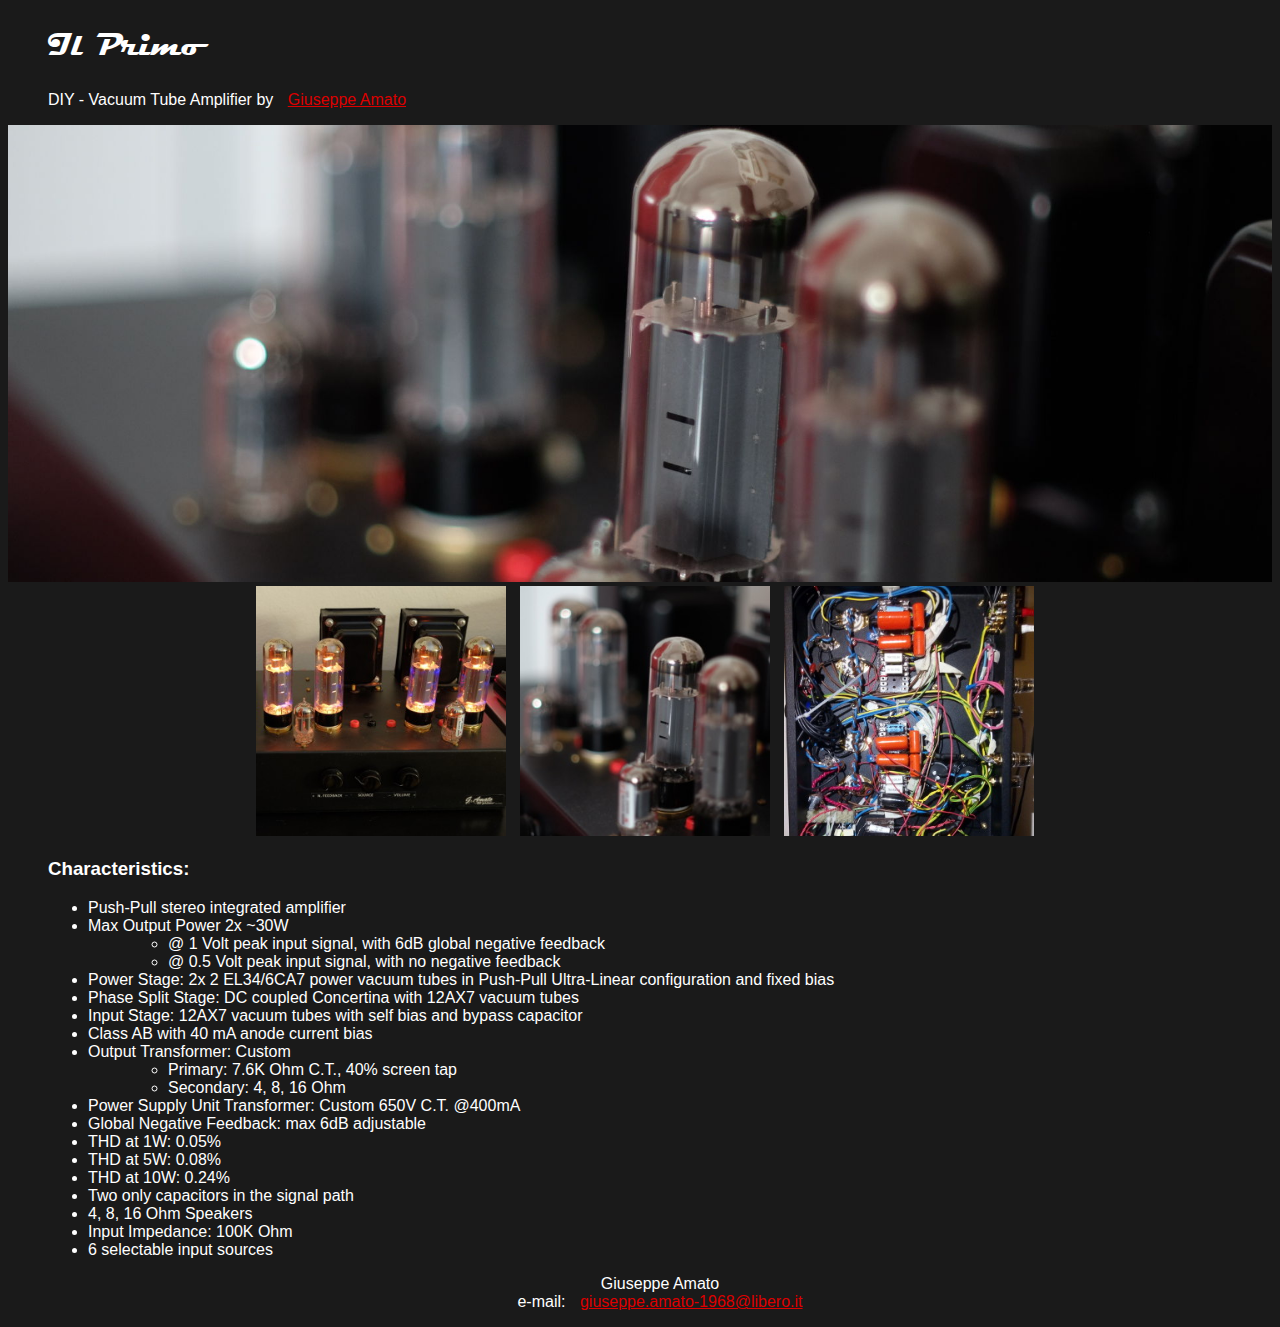
<file: tubes/index.html>
<!DOCTYPE html>
<html>
<head>
  <meta name="generator" content=
  "HTML Tidy for HTML5 for Linux/x86 version 5.2.0">
  <title>"Il Primo" DIY - Vacuum Tube Amplifier by Giuseppe
  Amato</title>
  <link rel="stylesheet" href="css/font.css">
  <style>
  body {
    background-color: rgb(26, 26, 26);
  }

  h1 {
    color: white;
    margin-left: 40px;
    font-family: "MAGNETOB";
  } 
  h2,h3,h4,p,li,u {
    color: white;
    margin-left: 40px;
    font-family: "Arial";
  } 
  a {
    color: rgb(220, 0, 0);
    margin-left: 10px;
  } 
  </style><!-- Global site tag (gtag.js) - Google Analytics -->

  <script async src=
  "https://www.googletagmanager.com/gtag/js?id=UA-8243295-6">
  </script>
  <script>
  window.dataLayer = window.dataLayer || [];
  function gtag(){dataLayer.push(arguments);}
  gtag('js', new Date());

  gtag('config', 'UA-8243295-6');
  </script>
</head>
<body>
  <h1>Il Primo</h1>
  <p>DIY - Vacuum Tube Amplifier by <a href=
  "mailto:giuseppe.amato-1968@libero.it">Giuseppe Amato</a></p>
  <center>
    <img width="100%" src="images/ampli/banner.jpg"><br>
    <a href="images/ampli/ampli-001.jpg"><img width="250" src=
    "images/ampli/ampli-001-T.jpg"></a> <a href=
    "images/ampli/ampli-002.jpg"><img width="250" src=
    "images/ampli/ampli-002-T.jpg"></a> <a href=
    "images/ampli/ampli-003.jpg"><img width="250" src=
    "images/ampli/ampli-003-T.jpg"></a><br>
  </center>
  <h3>Characteristics:</h3>
  <ul>
    <li>Push-Pull stereo integrated amplifier</li>
    <li>Max Output Power 2x ~30W
      <ul>
        <li>@ 1 Volt peak input signal, with 6dB global negative
        feedback</li>
        <li>@ 0.5 Volt peak input signal, with no negative
        feedback</li>
      </ul>
    </li>
    <li>Power Stage: 2x 2 EL34/6CA7 power vacuum tubes in Push-Pull
    Ultra-Linear configuration and fixed bias</li>
    <li>Phase Split Stage: DC coupled Concertina with 12AX7 vacuum
    tubes</li>
    <li>Input Stage: 12AX7 vacuum tubes with self bias and bypass
    capacitor</li>
    <li>Class AB with 40 mA anode current bias</li>
    <li>Output Transformer: Custom
      <ul>
        <li>Primary: 7.6K Ohm C.T., 40% screen tap</li>
        <li>Secondary: 4, 8, 16 Ohm</li>
      </ul>
    </li>
    <li>Power Supply Unit Transformer: Custom 650V C.T. @400mA</li>
    <li>Global Negative Feedback: max 6dB adjustable</li>
    <li>THD at 1W: 0.05%</li>
    <li>THD at 5W: 0.08%</li>
    <li>THD at 10W: 0.24%</li>
    <li>Two only capacitors in the signal path</li>
    <li>4, 8, 16 Ohm Speakers</li>
    <li>Input Impedance: 100K Ohm</li>
    <li>6 selectable input sources</li>
  </ul>
<!--
  <h3>Configuration</h3>
  <ul>
    <li>Power Stage: Electro Harmonix 6AC7</li>
    <li>Phase Split Stage: Sovtek 12AX7-LPS</li>
    <li>Input Stage: Sovtek 12AX7-LPS</li>
  </ul>
-->
  <p style="text-align:center;">Giuseppe Amato<br>
  e-mail: <a href=
  "mailto:giuseppe.amato-1968@libero.it">giuseppe.amato-1968@libero.it</a></p>
</body>
</html>
</file>
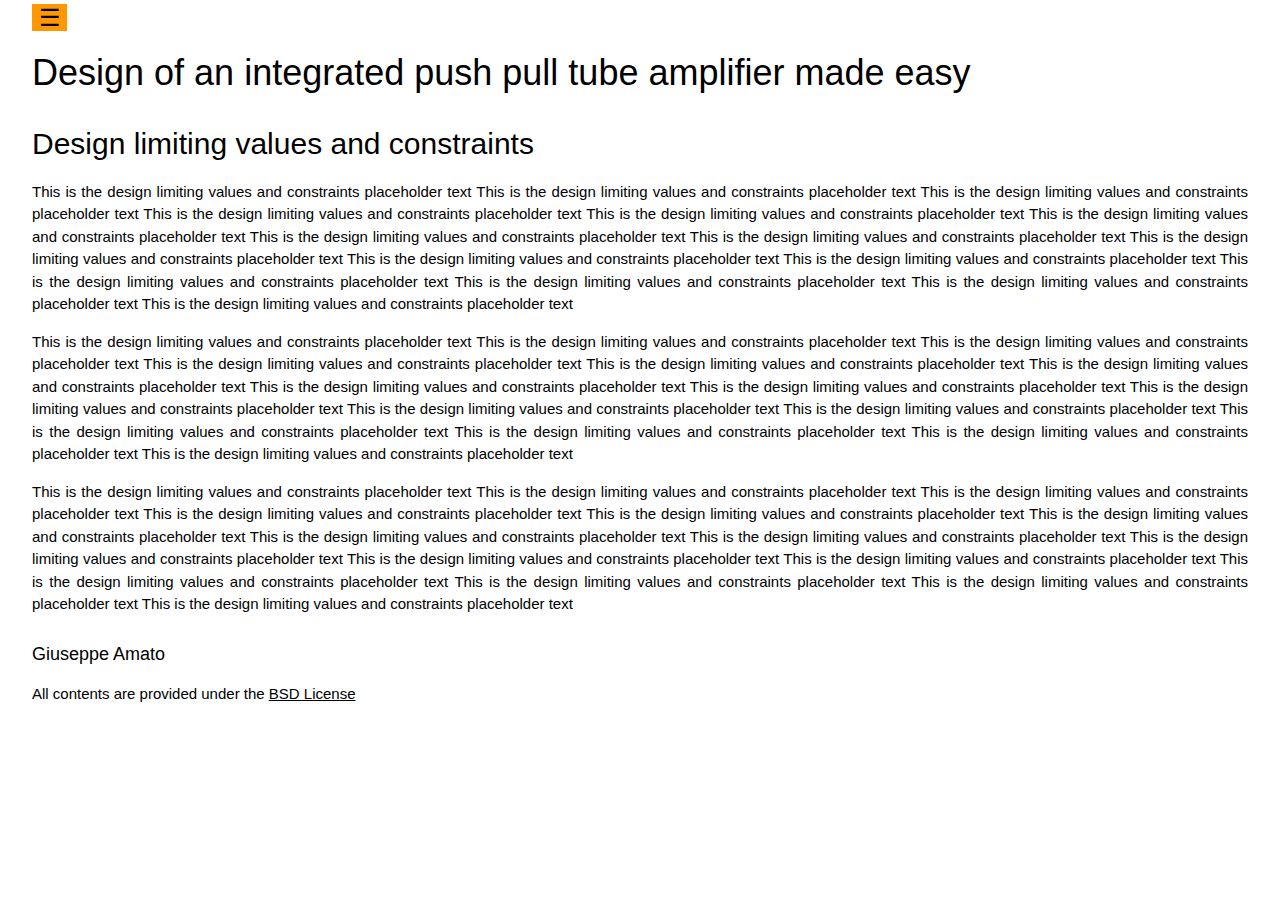
<file: tubes/design-limiting-values-and-constraints.html>
<!DOCTYPE html>
<html>
<title>Design limiting values and constraints</title>
<meta name="viewport" content="width=device-width, initial-scale=1">
<link rel="stylesheet" href="lib/w3.css">
<link rel="stylesheet" href="lib/tubes.css">
<link rel="shortcut icon" href="favicon.ico" type="image/x-icon">
<link rel="icon" href="favicon.ico" type="image/x-icon">

<script src="lib/jquery-1.12.0.min.js"></script>
<script src="lib/tubes.js"></script>
<!-- <script>
/*
window.addEventListener('message', function(event) {
      if(event.origin === 'http://127.0.0.1')
      {
        //alert('Received message: ' + event.data.message);
        document.location=event.data.message;
      }
      else
      {
        alert(event.origin)
        alert('Origin not allowed!');
      }

    }, false);
*/
</script>
-->

<!-- <body class="w3-container w3-black"> -->
<body class="w3-container">
<div id="tubes-all"></div>
<script>
$('#tubes-all').load('main.html.snip');
//w3_sidenav_open();
</script>    
</body>
</html>
</file>
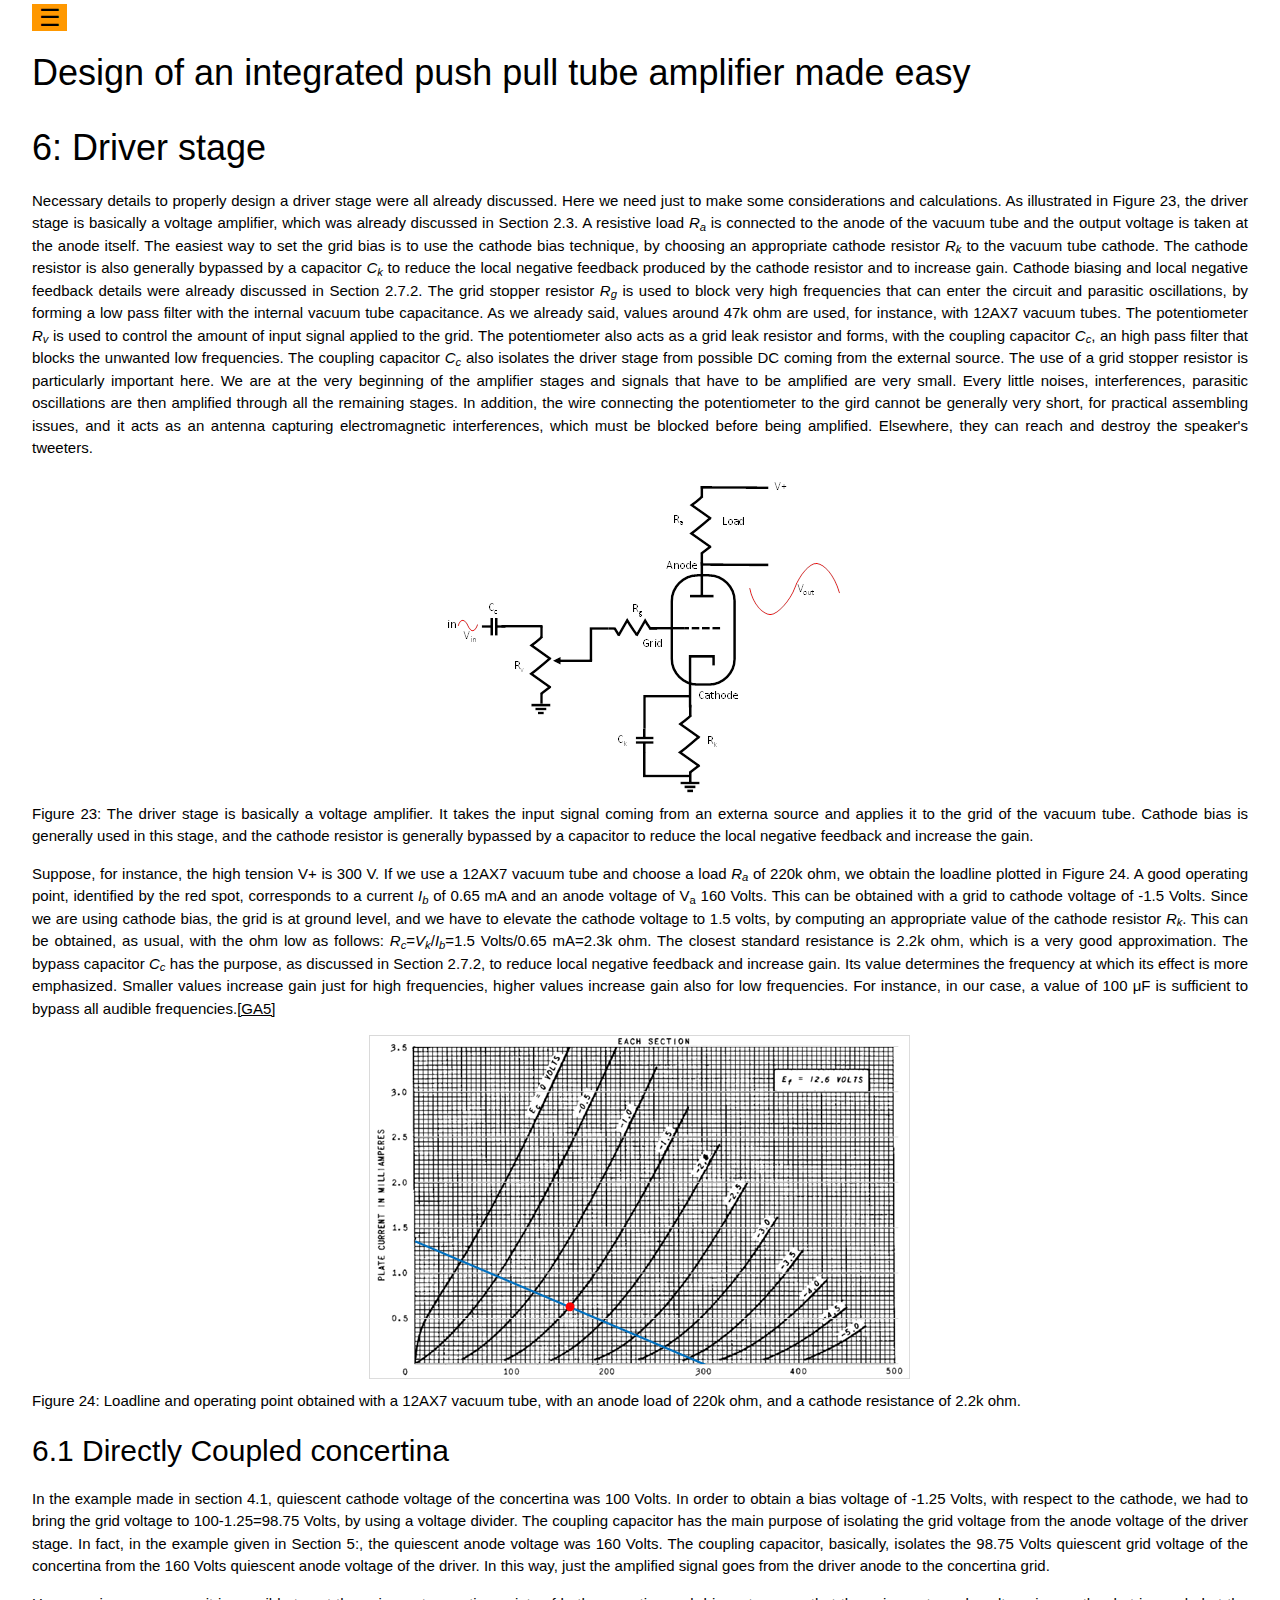
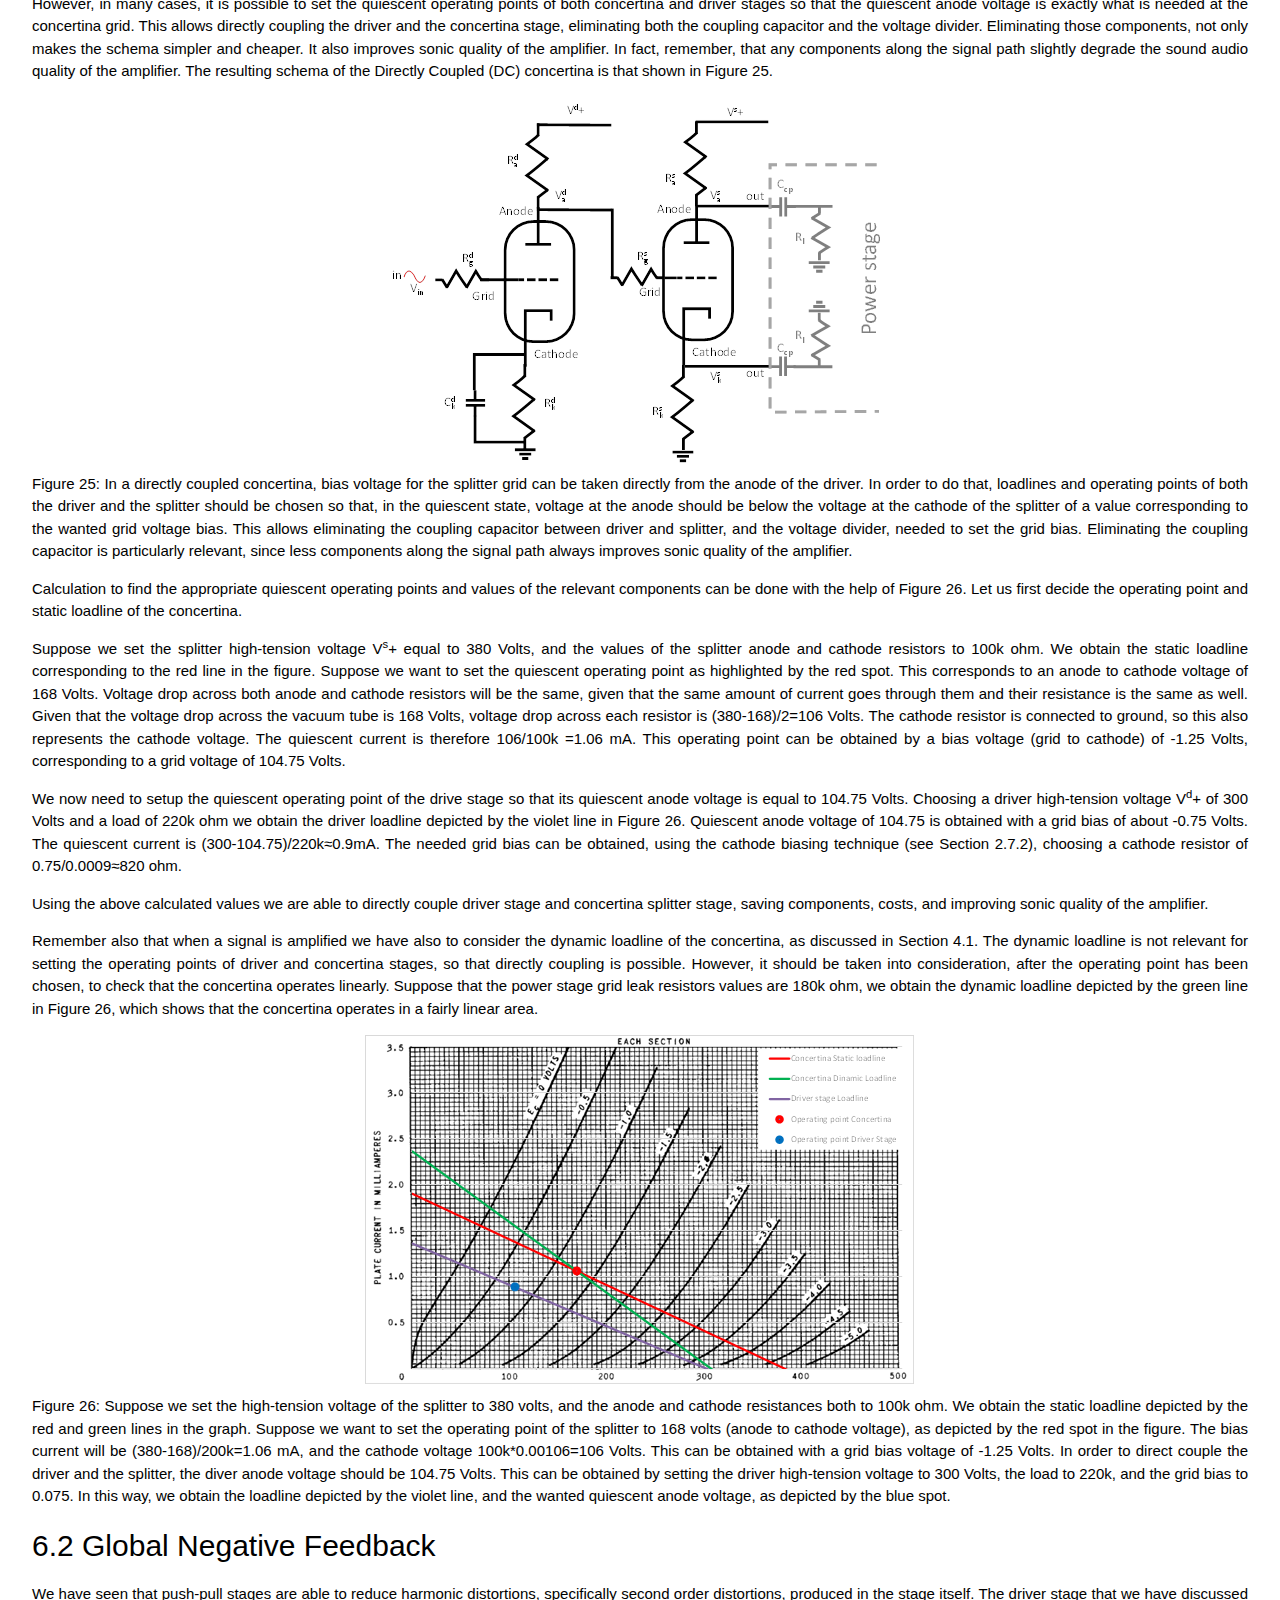
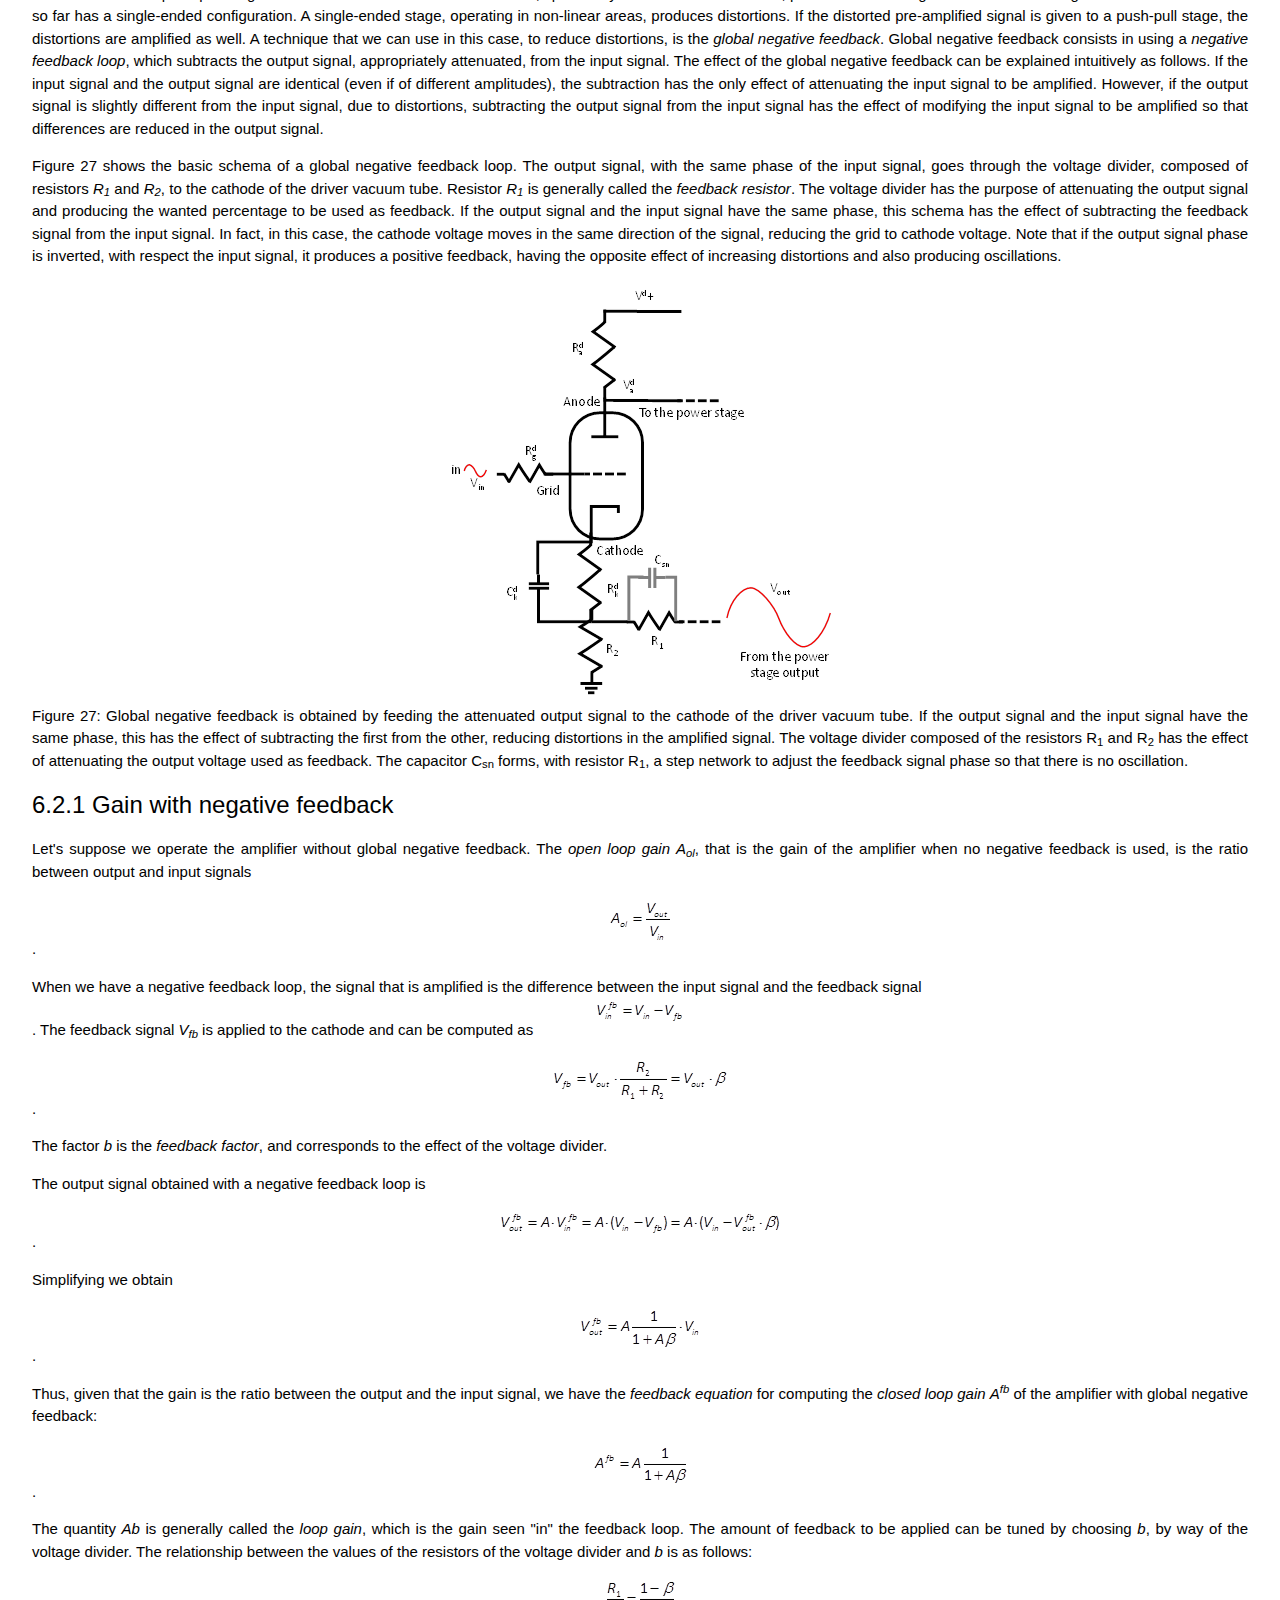
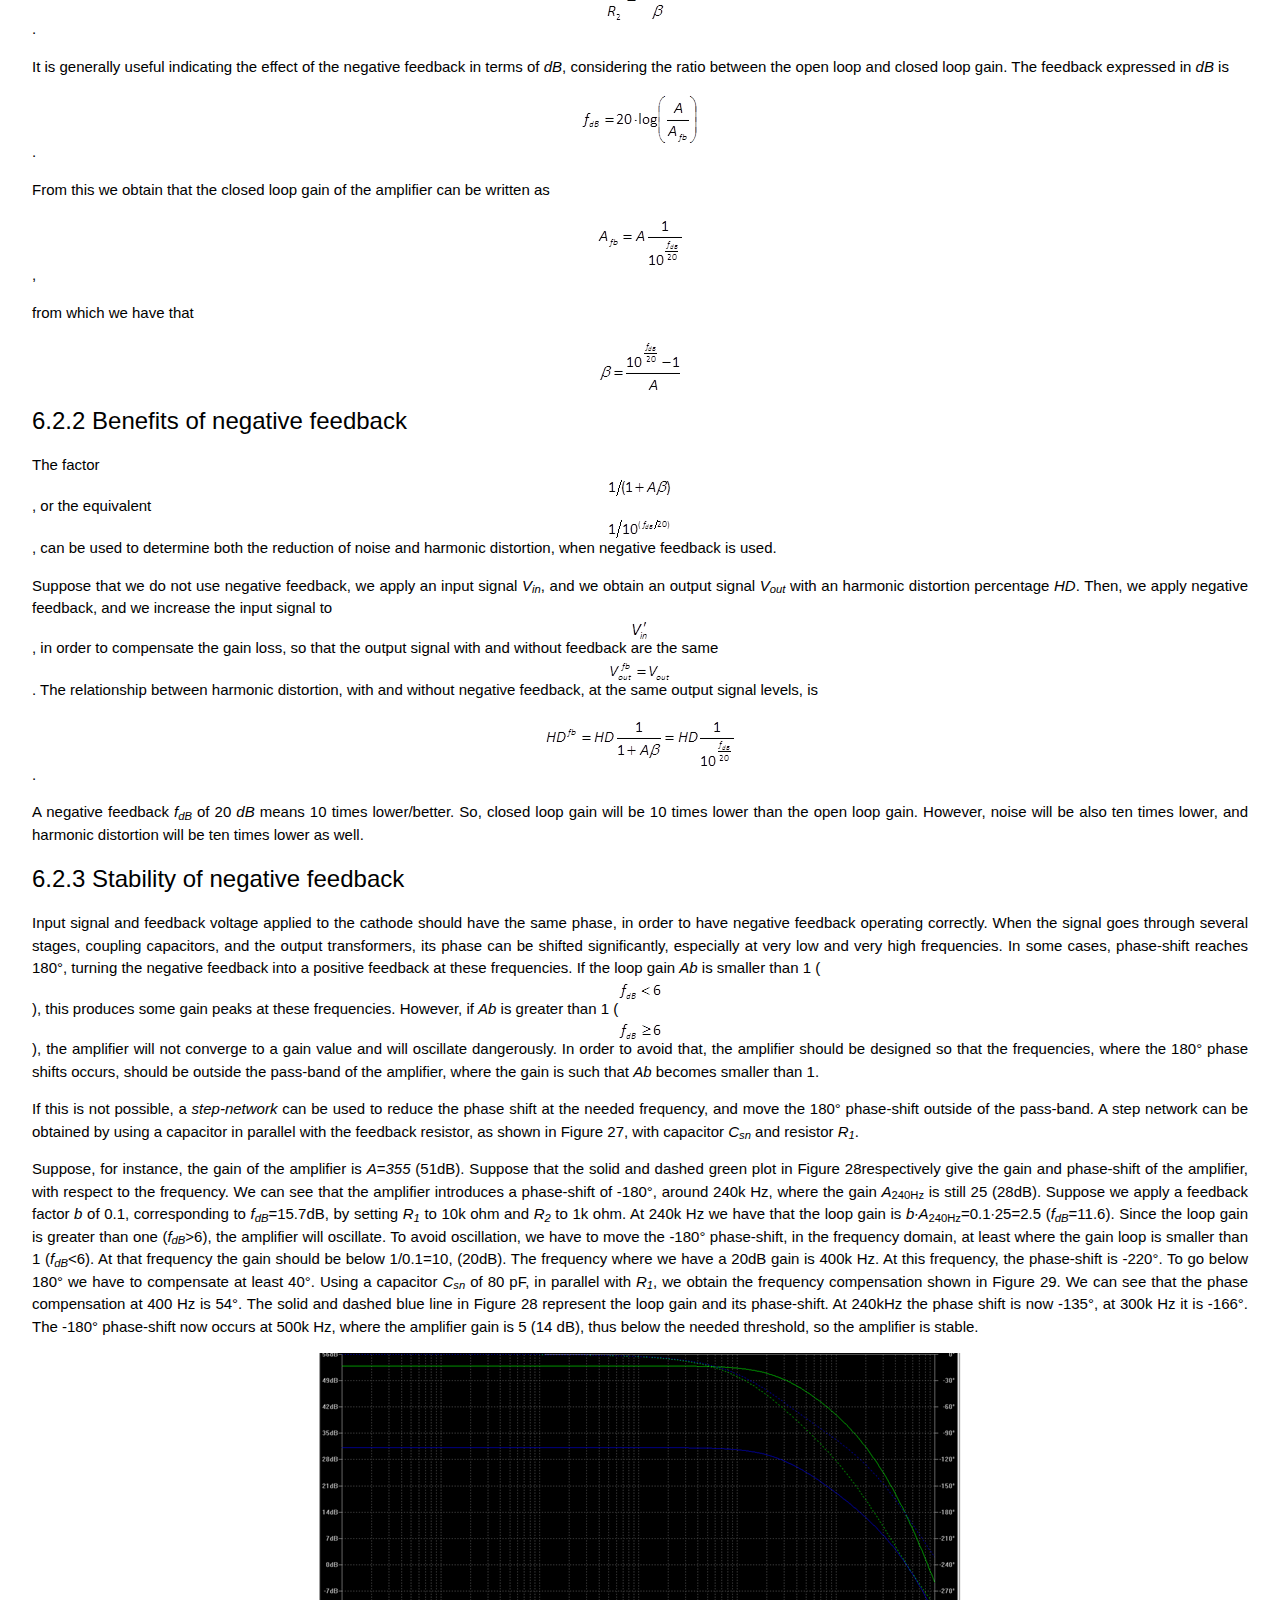
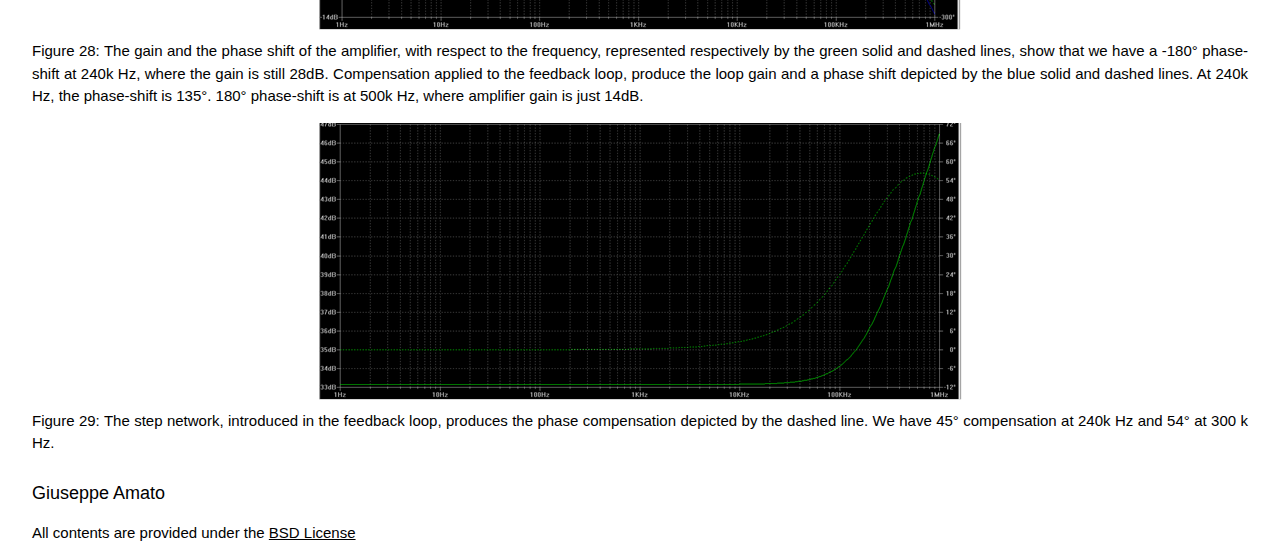
<file: tubes/driver-stage.html>
<!DOCTYPE html>
<html>
<title>Driver stage</title>
<meta name="viewport" content="width=device-width, initial-scale=1">
<link rel="stylesheet" href="lib/w3.css">
<link rel="stylesheet" href="lib/tubes.css">
<link rel="shortcut icon" href="favicon.ico" type="image/x-icon">
<link rel="icon" href="favicon.ico" type="image/x-icon">

<script src="lib/jquery-1.12.0.min.js"></script>
<script src="lib/tubes.js"></script>
<!-- <script>
/*
window.addEventListener('message', function(event) {
      if(event.origin === 'http://127.0.0.1')
      {
        //alert('Received message: ' + event.data.message);
        document.location=event.data.message;
      }
      else
      {
        alert(event.origin)
        alert('Origin not allowed!');
      }

    }, false);
*/
</script>
-->

<!-- <body class="w3-container w3-black"> -->
<body class="w3-container">
<div id="tubes-all"></div>
<script>
$('#tubes-all').load('main.html.snip');
//w3_sidenav_open();
</script>    
</body>
</html>
</file>
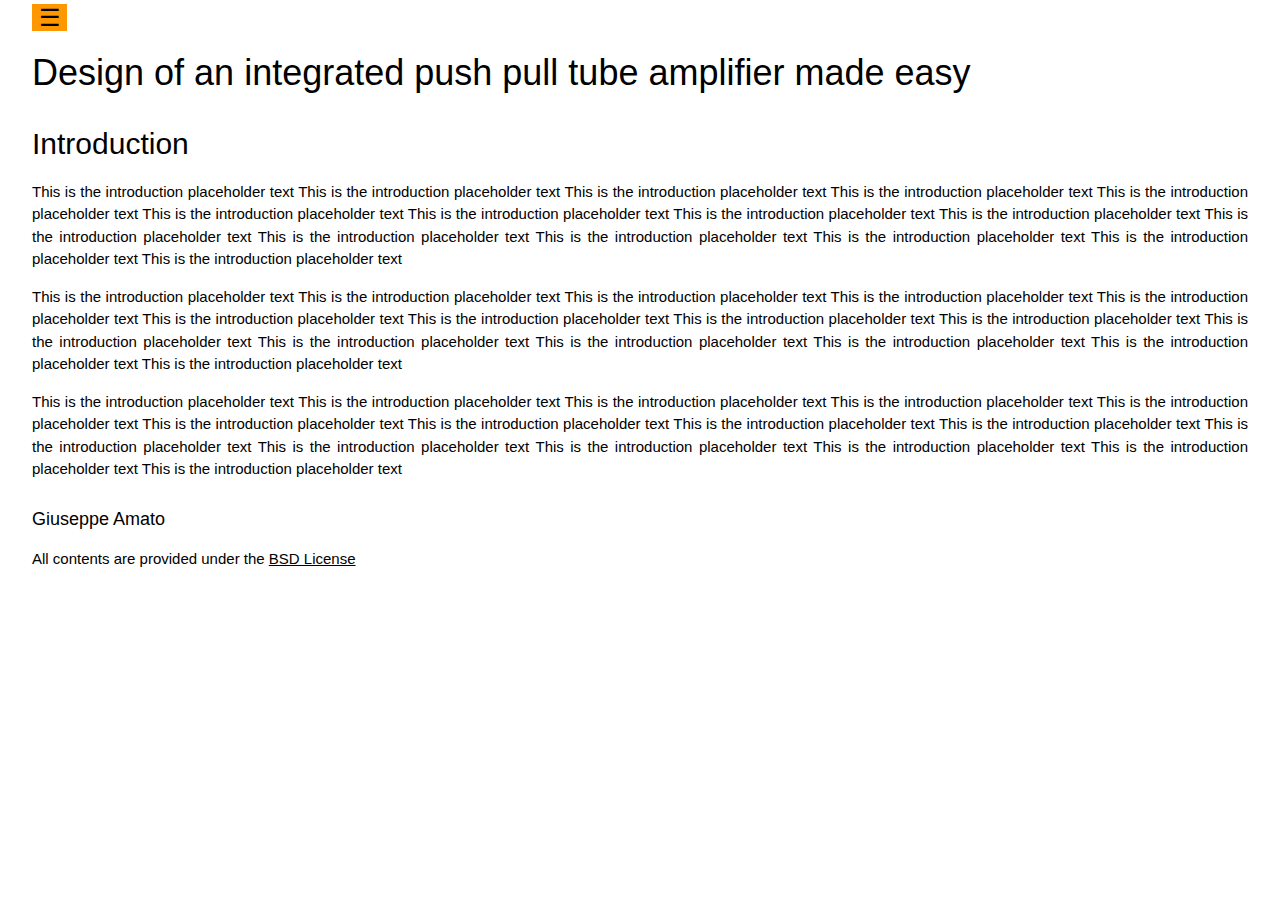
<file: tubes/introduction.html>
<!DOCTYPE html>
<html>
<title id="myTitle">Introduction</title>
<meta name="viewport" content="width=device-width, initial-scale=1">
<link rel="stylesheet" href="lib/w3.css">
<link rel="stylesheet" href="lib/tubes.css">
<link rel="stylesheet">
<link rel="shortcut icon" href="favicon.ico" type="image/x-icon">
<link rel="icon" href="favicon.ico" type="image/x-icon">

<script src="lib/jquery-1.12.0.min.js"></script>
<script src="lib/tubes.js"></script>
<!-- <script>
/*
window.addEventListener('message', function(event) {
      if(event.origin === 'http://127.0.0.1')
      {
        //alert('Received message: ' + event.data.message);
        document.location=event.data.message;
      }
      else
      {
        alert(event.origin)
        alert('Origin not allowed!');
      }

    }, false);
*/
</script>
-->

<!-- <body class="w3-container w3-black"> -->
<body class="w3-container">
<div id="tubes-all"></div>
<script>
$('#tubes-all').load('main.html.snip');
//w3_sidenav_open();
</script>    
</body>
</html>
</file>
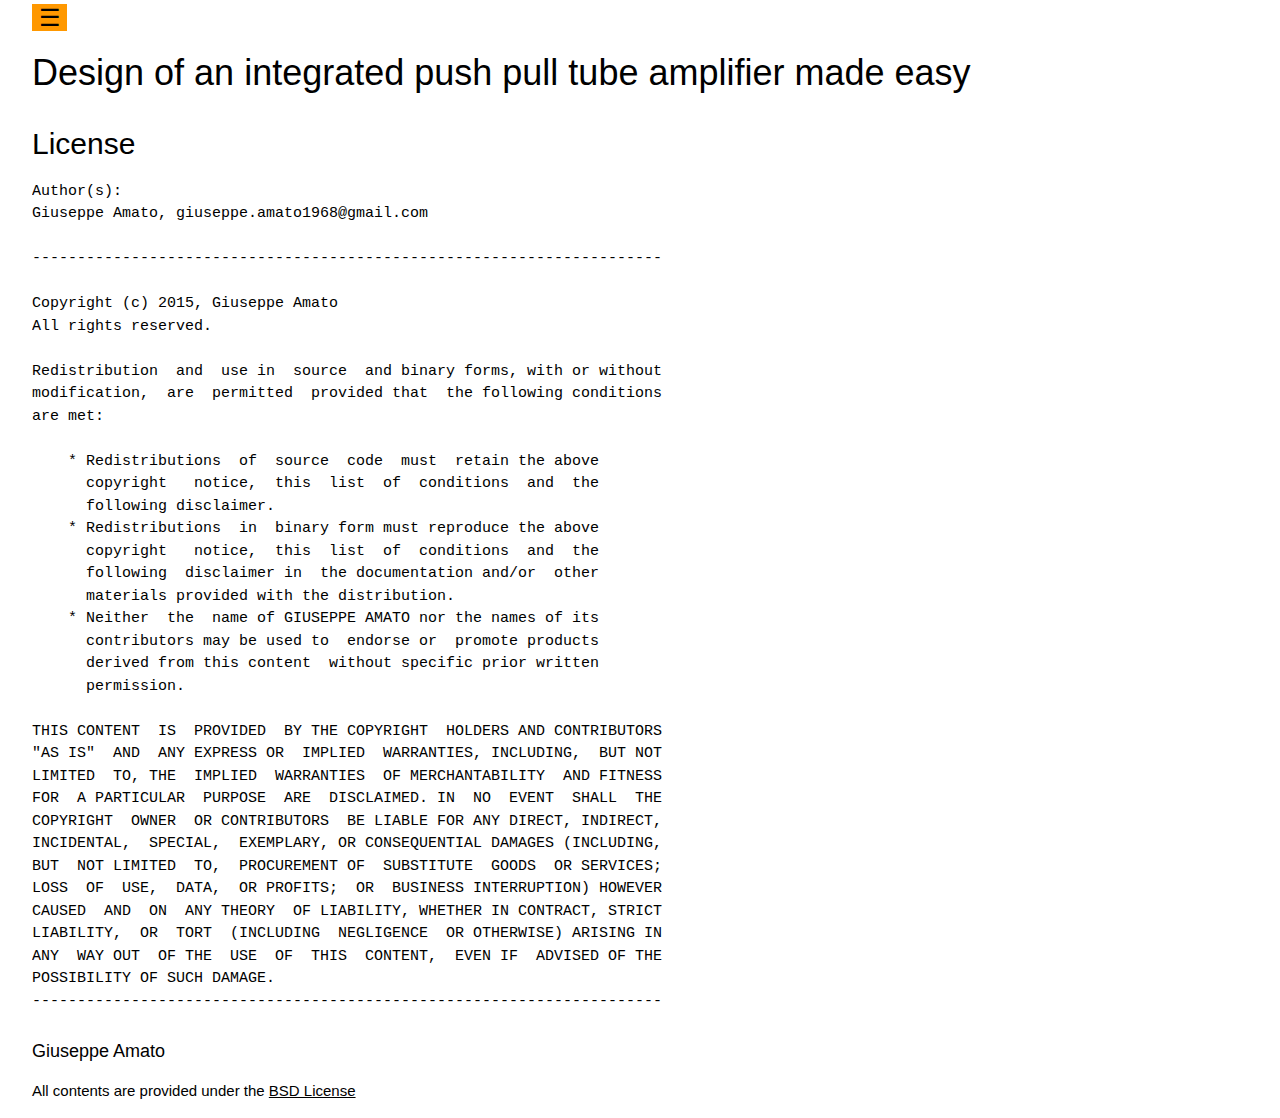
<file: tubes/license.html>
<!DOCTYPE html>
<html>
<title>License</title>
<meta name="viewport" content="width=device-width, initial-scale=1">
<link rel="stylesheet" href="lib/w3.css">
<link rel="stylesheet" href="lib/tubes.css">
<link rel="shortcut icon" href="favicon.ico" type="image/x-icon">
<link rel="icon" href="favicon.ico" type="image/x-icon">

<script src="lib/jquery-1.12.0.min.js"></script>
<script src="lib/tubes.js"></script>
<!-- <script>
/*
window.addEventListener('message', function(event) {
      if(event.origin === 'http://127.0.0.1')
      {
        //alert('Received message: ' + event.data.message);
        document.location=event.data.message;
      }
      else
      {
        alert(event.origin)
        alert('Origin not allowed!');
      }

    }, false);
*/
</script>
-->

<!-- <body class="w3-container w3-black"> -->
<body class="w3-container">
<div id="tubes-all"></div>
<script>
$('#tubes-all').load('main.html.snip');
//w3_sidenav_open();
</script>    
</body>
</html>
</file>
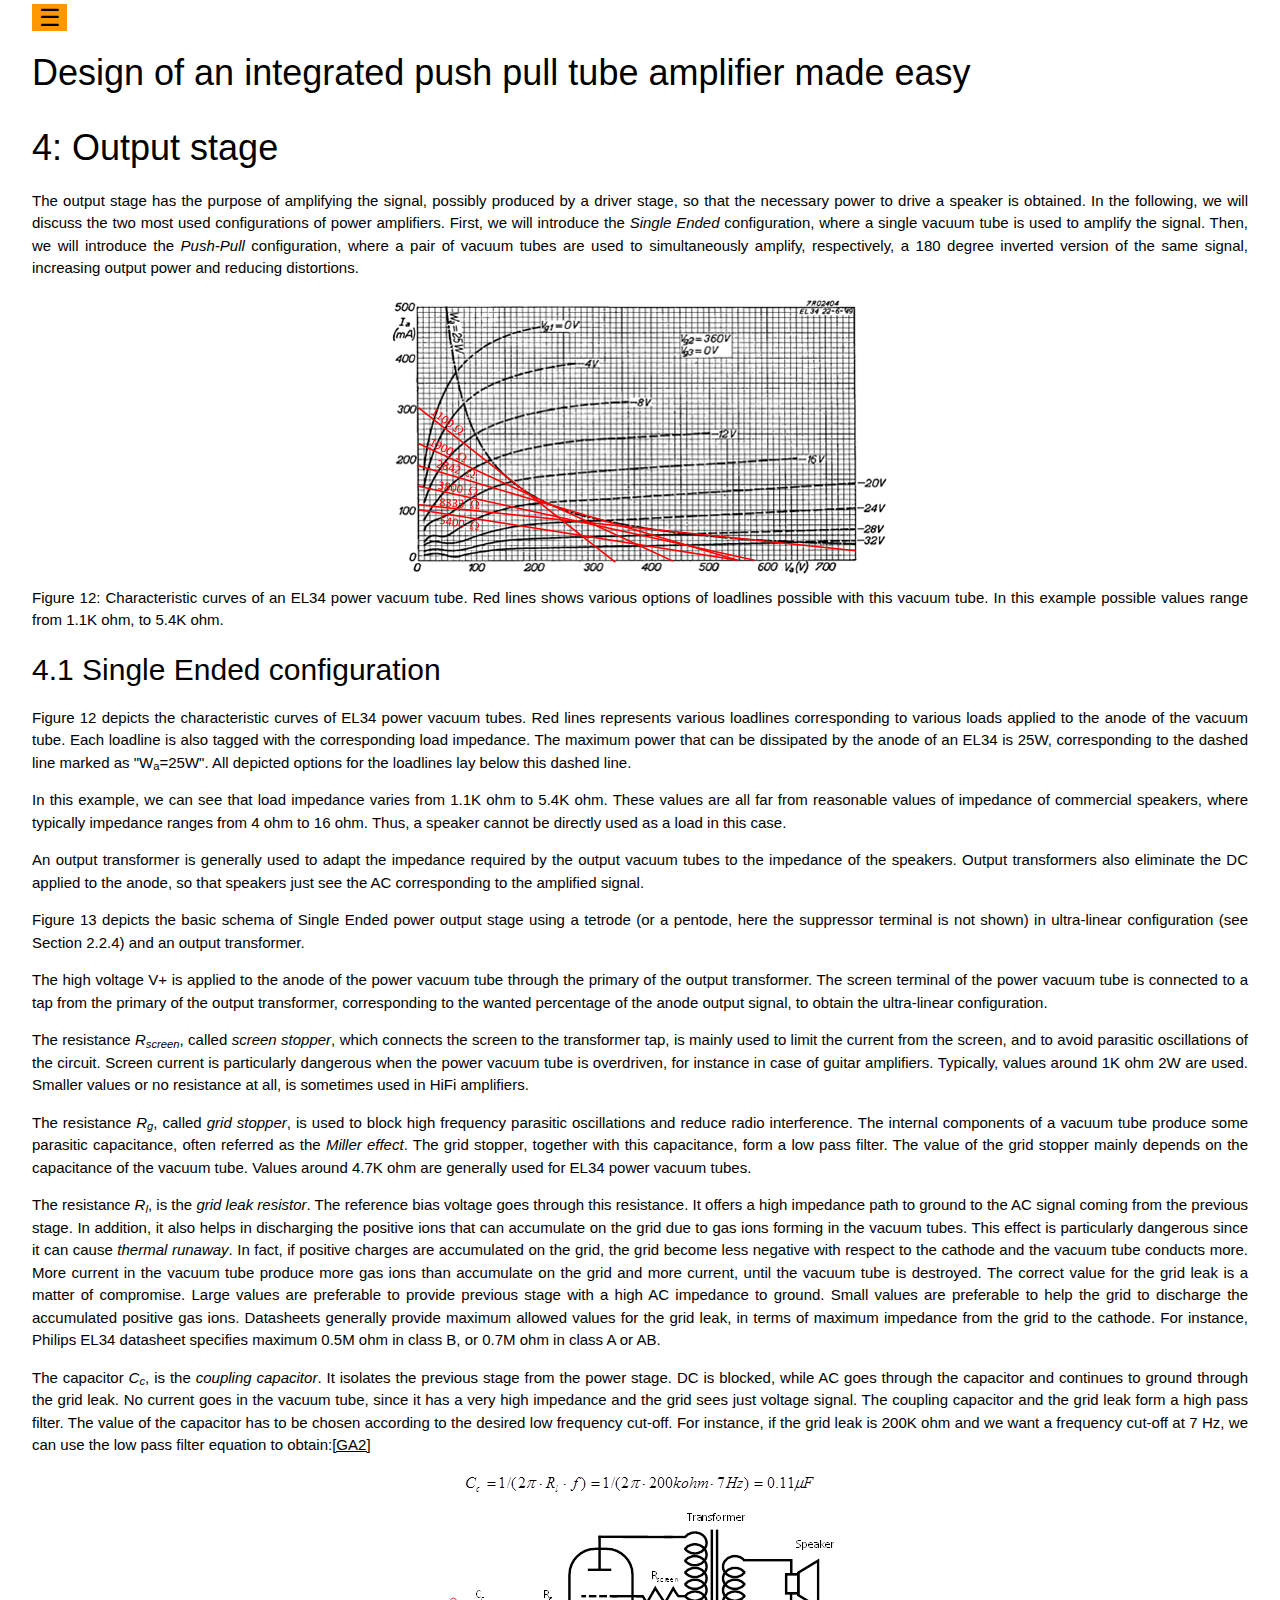
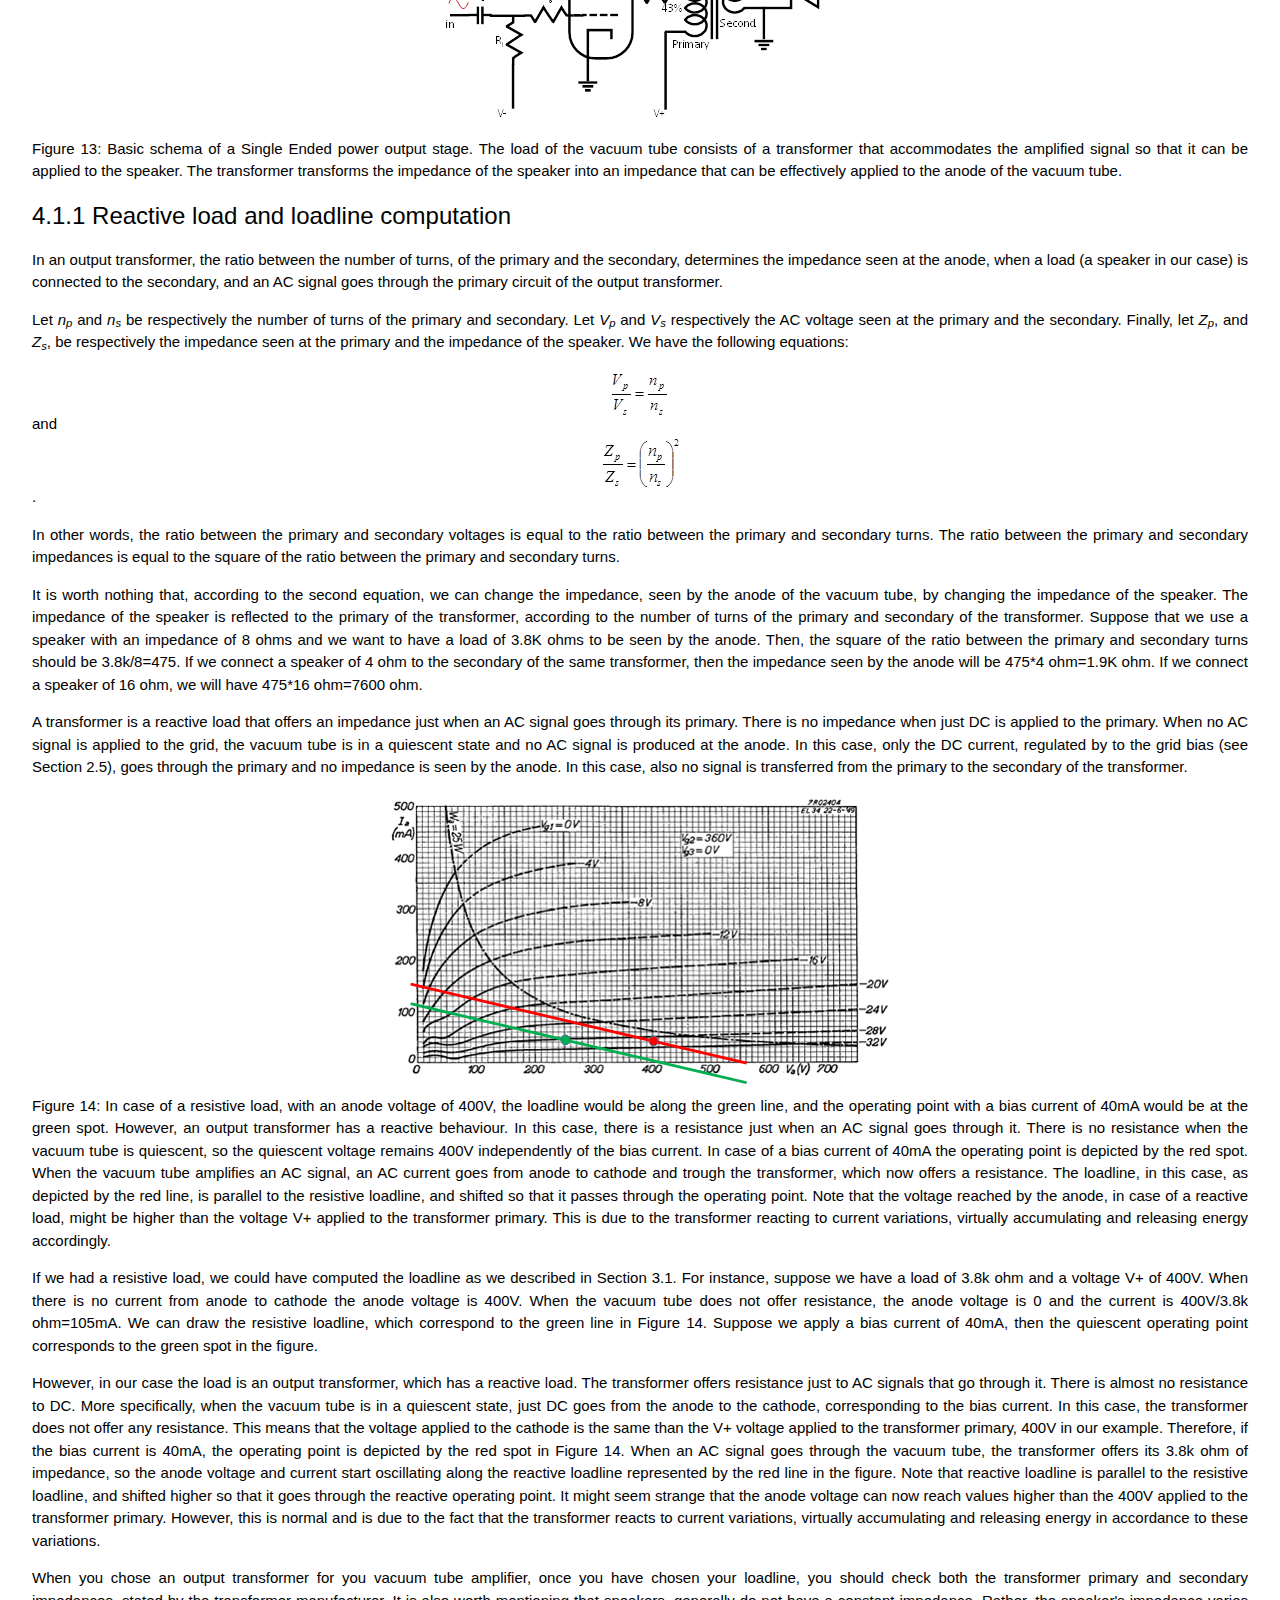
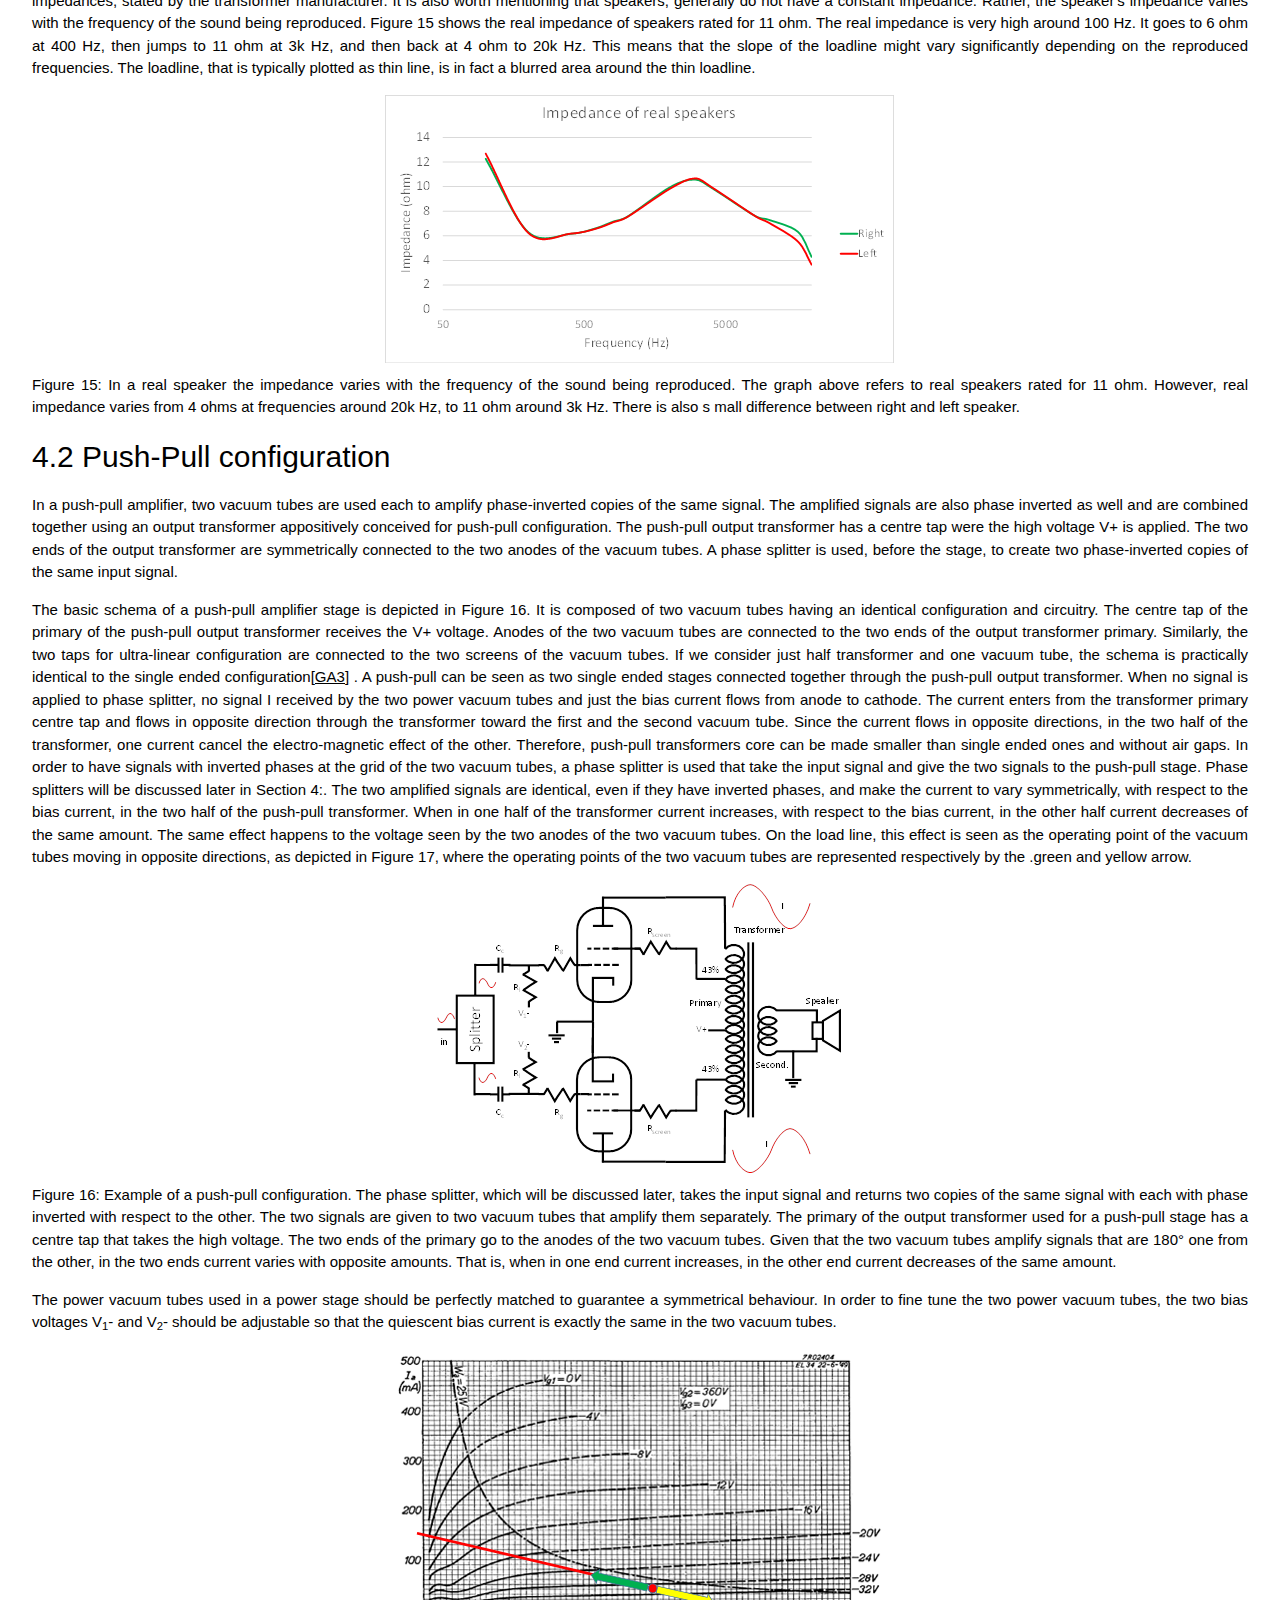
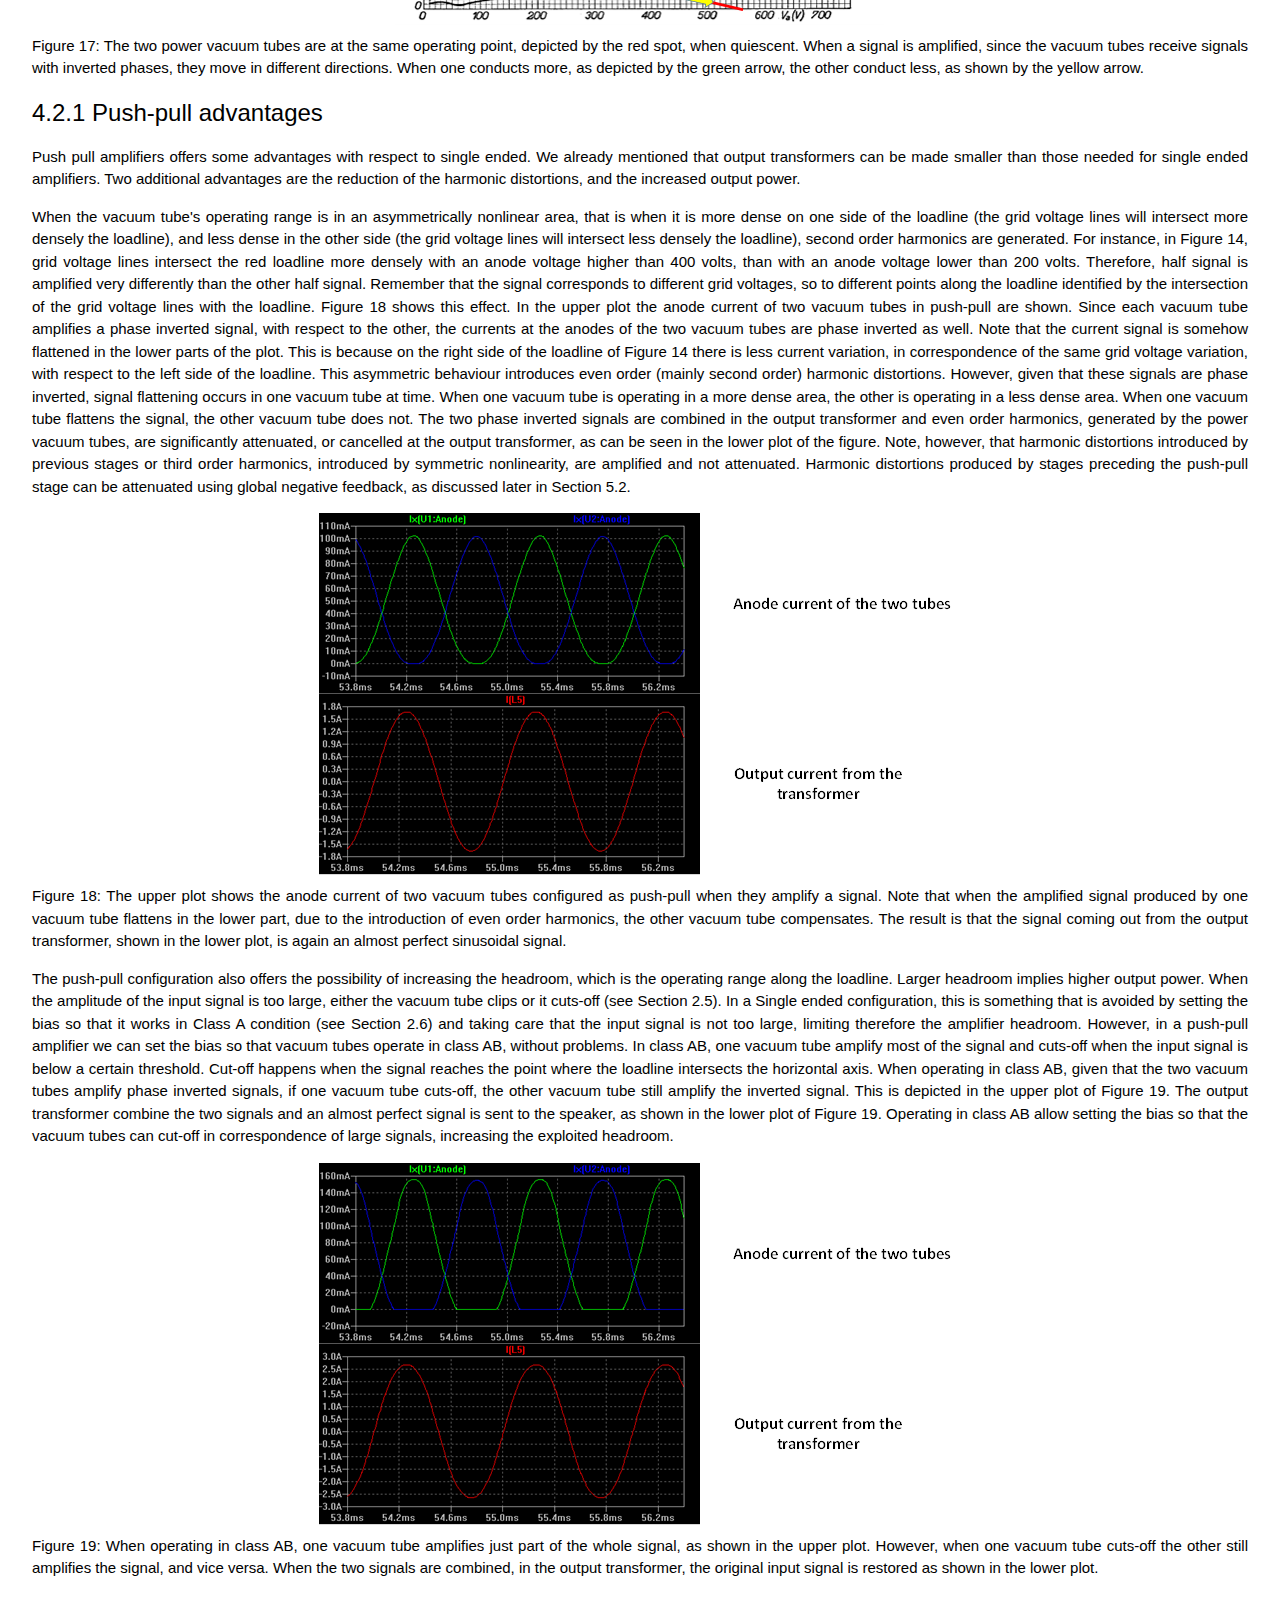
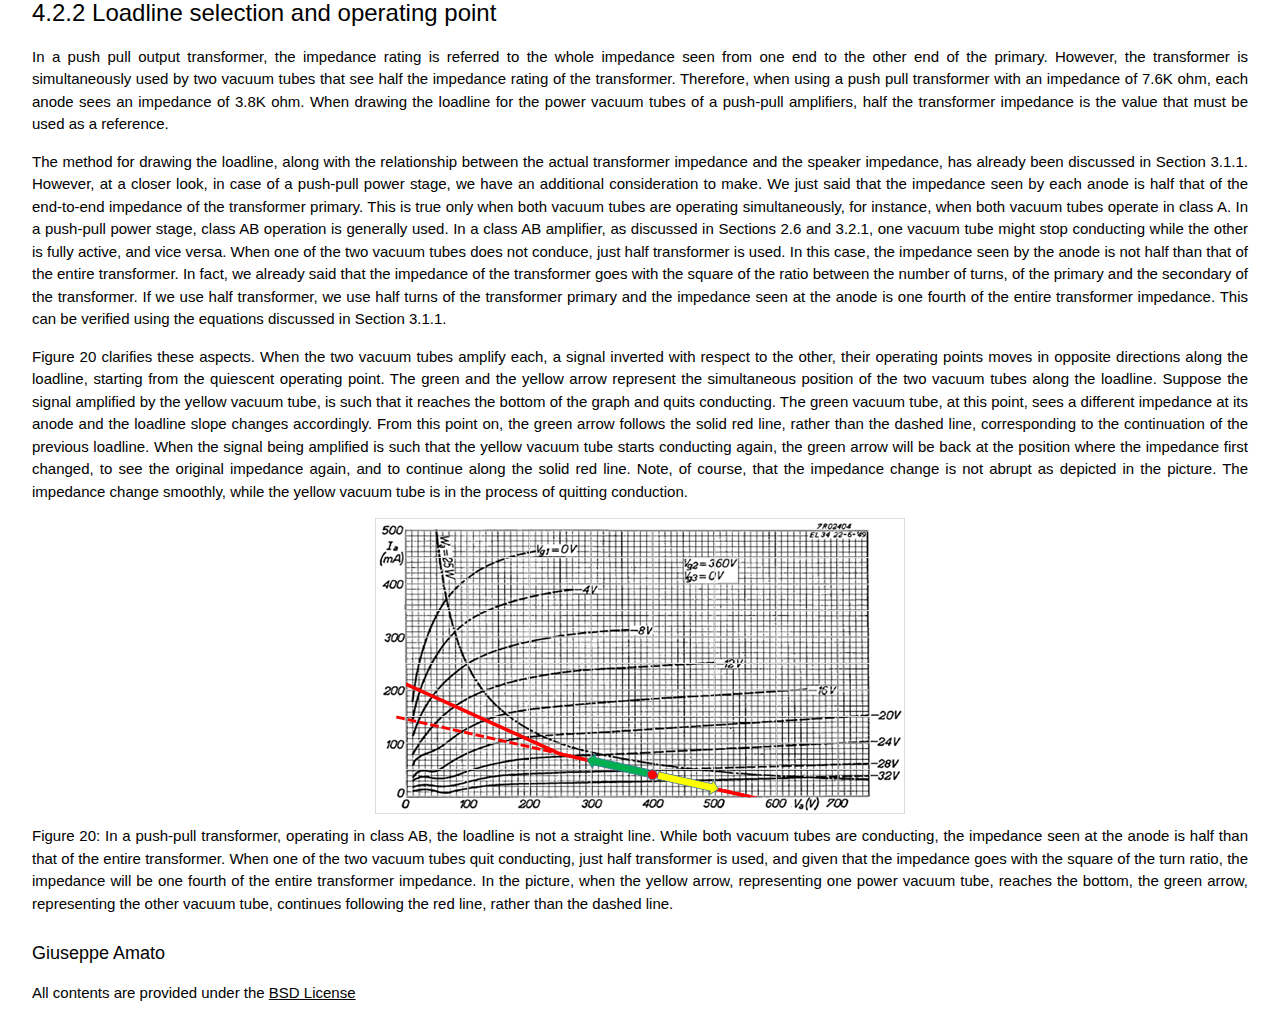
<file: tubes/output-stage.html>
<!DOCTYPE html>
<html>
<title>Output stage</title>
<meta name="viewport" content="width=device-width, initial-scale=1">
<link rel="stylesheet" href="lib/w3.css">
<link rel="stylesheet" href="lib/tubes.css">
<link rel="shortcut icon" href="favicon.ico" type="image/x-icon">
<link rel="icon" href="favicon.ico" type="image/x-icon">

<script src="lib/jquery-1.12.0.min.js"></script>
<script src="lib/tubes.js"></script>
<!-- <script>
/*
window.addEventListener('message', function(event) {
      if(event.origin === 'http://127.0.0.1')
      {
        //alert('Received message: ' + event.data.message);
        document.location=event.data.message;
      }
      else
      {
        alert(event.origin)
        alert('Origin not allowed!');
      }

    }, false);
*/
</script>
-->

<!-- <body class="w3-container w3-black"> -->
<body class="w3-container">
<div id="tubes-all"></div>
<script>
$('#tubes-all').load('main.html.snip');
//w3_sidenav_open();
</script>    
</body>
</html>
</file>
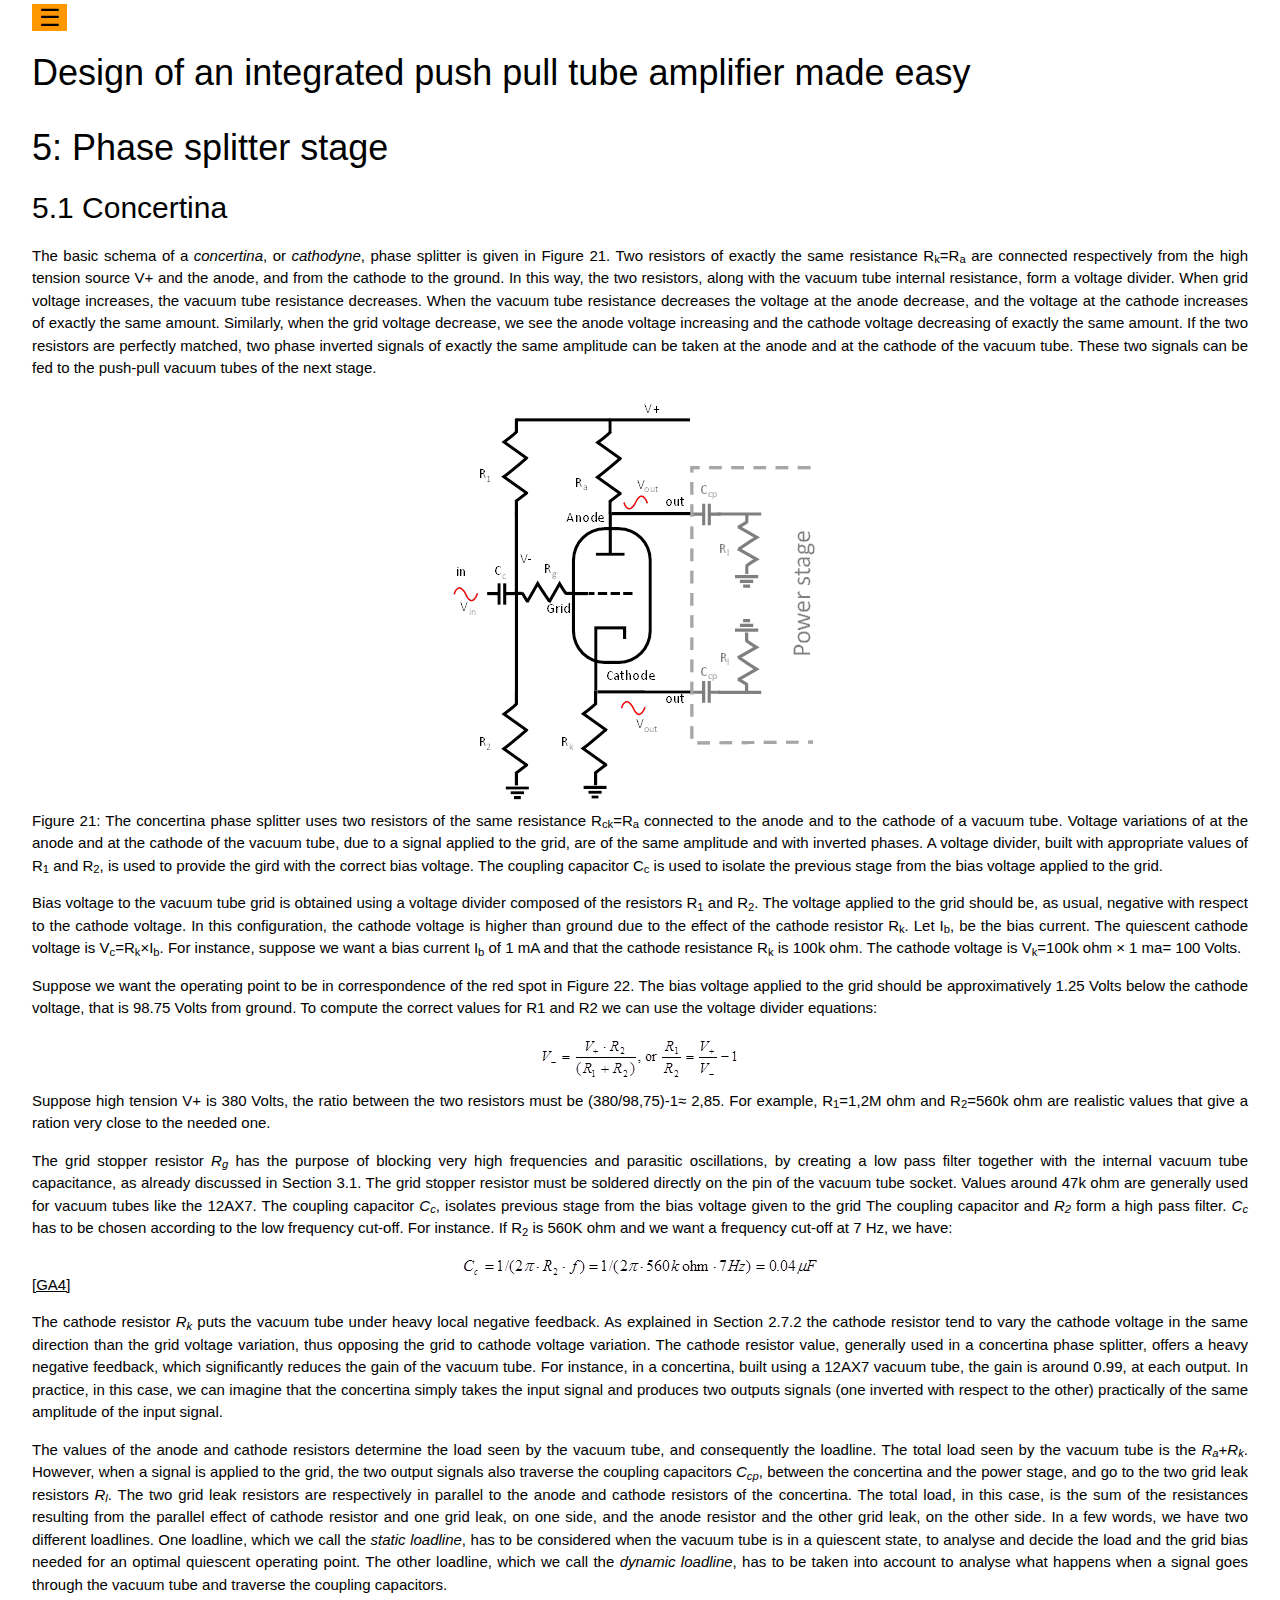
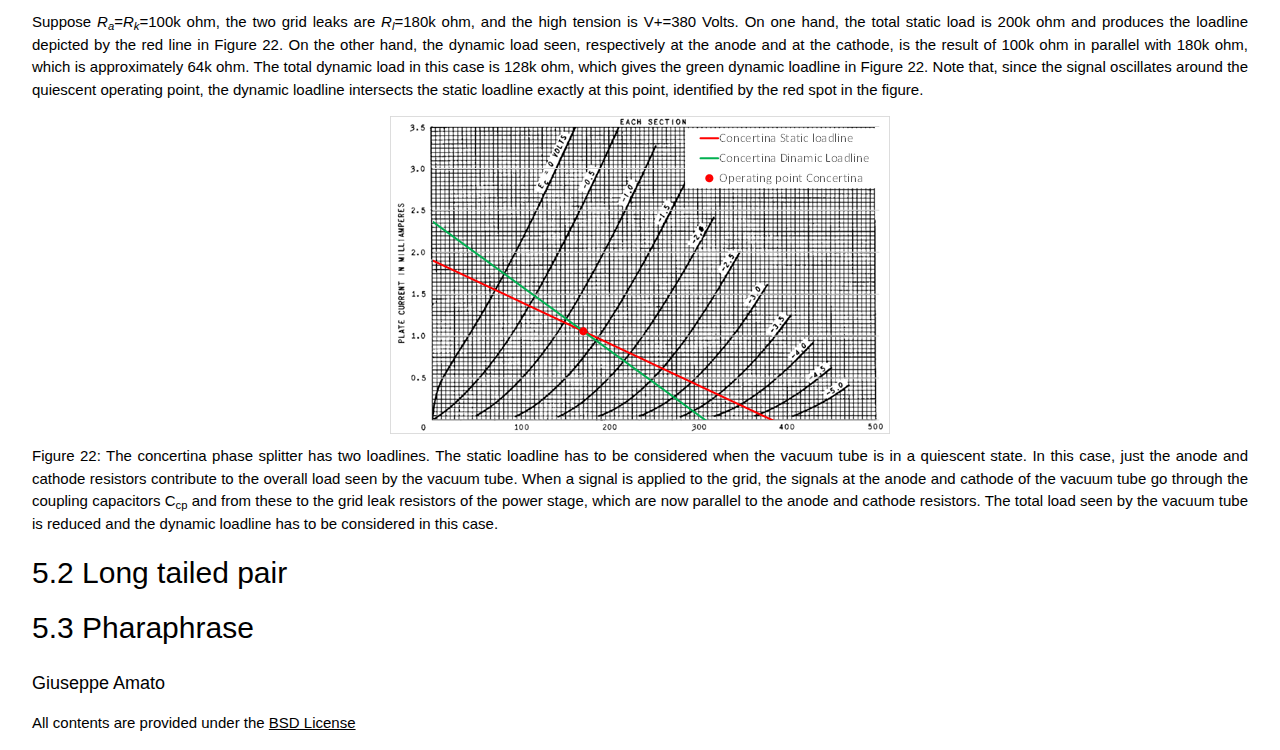
<file: tubes/phase-splitter-stage.html>
<!DOCTYPE html>
<html>
<title>Phase splitter stage</title>
<meta name="viewport" content="width=device-width, initial-scale=1">
<link rel="stylesheet" href="lib/w3.css">
<link rel="stylesheet" href="lib/tubes.css">
<link rel="shortcut icon" href="favicon.ico" type="image/x-icon">
<link rel="icon" href="favicon.ico" type="image/x-icon">

<script src="lib/jquery-1.12.0.min.js"></script>
<script src="lib/tubes.js"></script>
<!-- <script>
/*
window.addEventListener('message', function(event) {
      if(event.origin === 'http://127.0.0.1')
      {
        //alert('Received message: ' + event.data.message);
        document.location=event.data.message;
      }
      else
      {
        alert(event.origin)
        alert('Origin not allowed!');
      }

    }, false);
*/
</script>
-->

<!-- <body class="w3-container w3-black"> -->
<body class="w3-container">
<div id="tubes-all"></div>
<script>
$('#tubes-all').load('main.html.snip');
//w3_sidenav_open();
</script>    
</body>
</html>
</file>
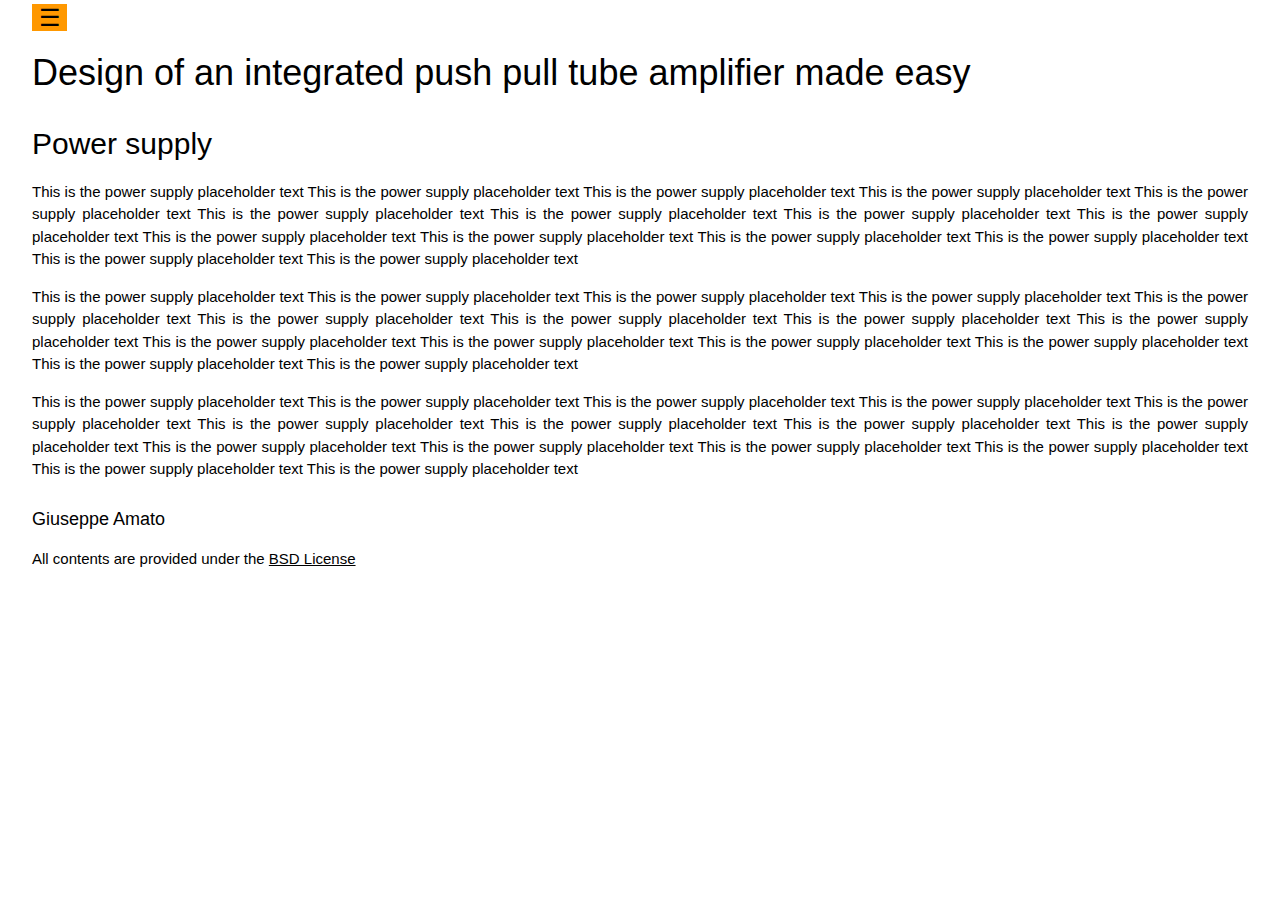
<file: tubes/power-supply.html>
<!DOCTYPE html>
<html>
<title>Power supply</title>
<meta name="viewport" content="width=device-width, initial-scale=1">
<link rel="stylesheet" href="lib/w3.css">
<link rel="stylesheet" href="lib/tubes.css">
<link rel="shortcut icon" href="favicon.ico" type="image/x-icon">
<link rel="icon" href="favicon.ico" type="image/x-icon">

<script src="lib/jquery-1.12.0.min.js"></script>
<script src="lib/tubes.js"></script>
<!-- <script>
/*
window.addEventListener('message', function(event) {
      if(event.origin === 'http://127.0.0.1')
      {
        //alert('Received message: ' + event.data.message);
        document.location=event.data.message;
      }
      else
      {
        alert(event.origin)
        alert('Origin not allowed!');
      }

    }, false);
*/
</script>
-->

<!-- <body class="w3-container w3-black"> -->
<body class="w3-container">
<div id="tubes-all"></div>
<script>
$('#tubes-all').load('main.html.snip');
//w3_sidenav_open();
</script>    
</body>
</html>
</file>
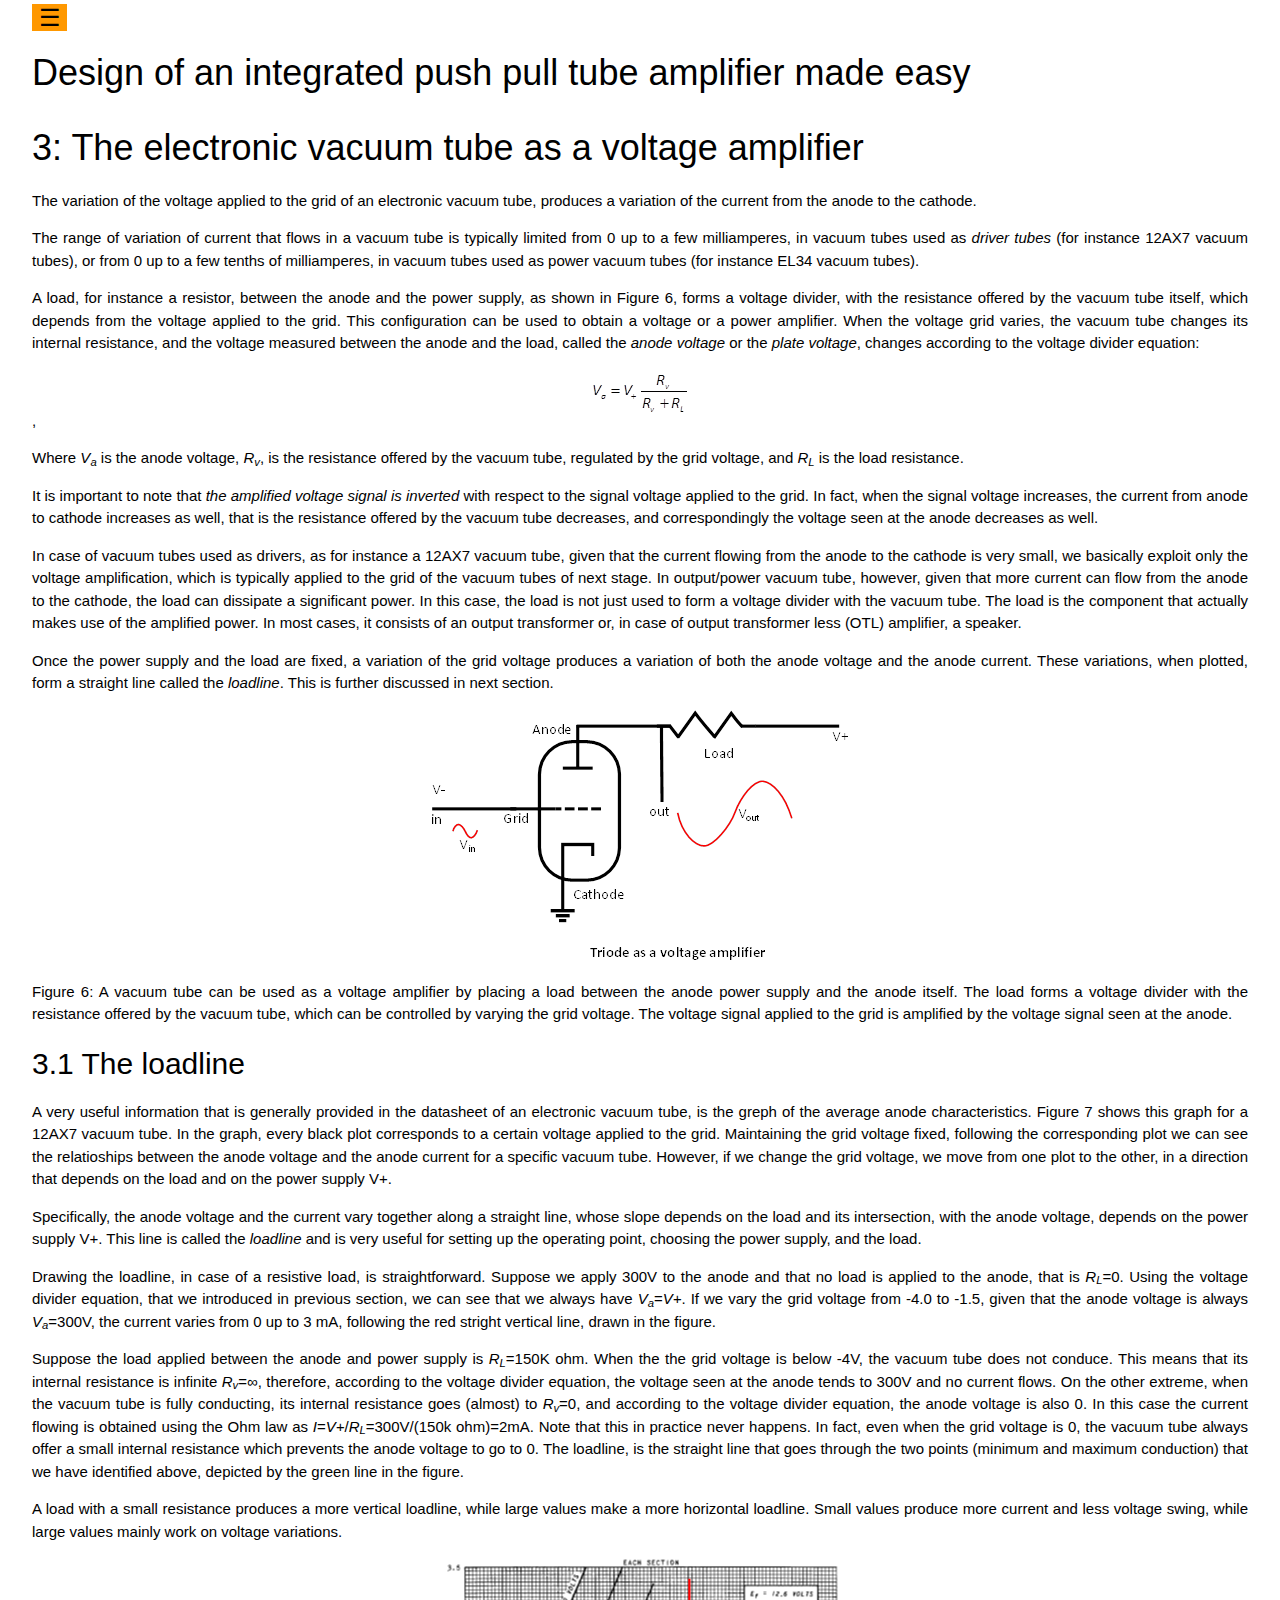
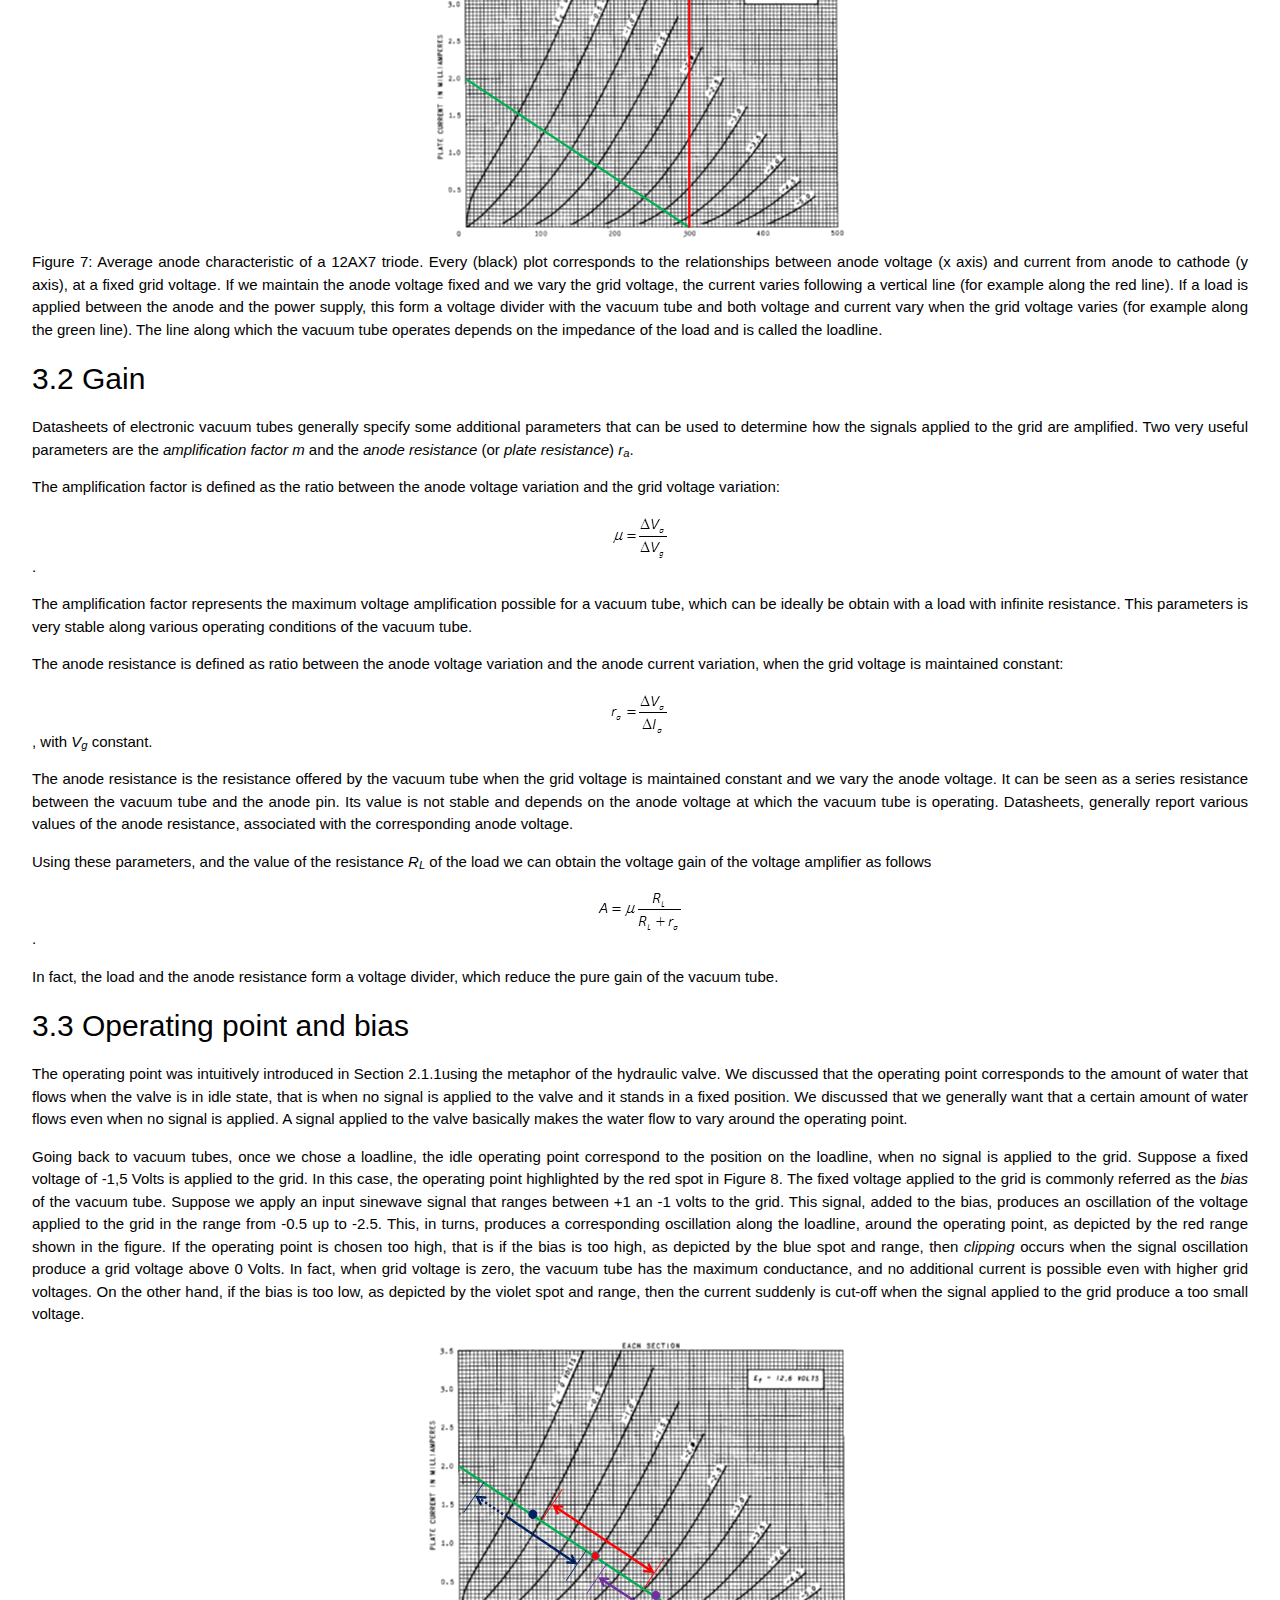
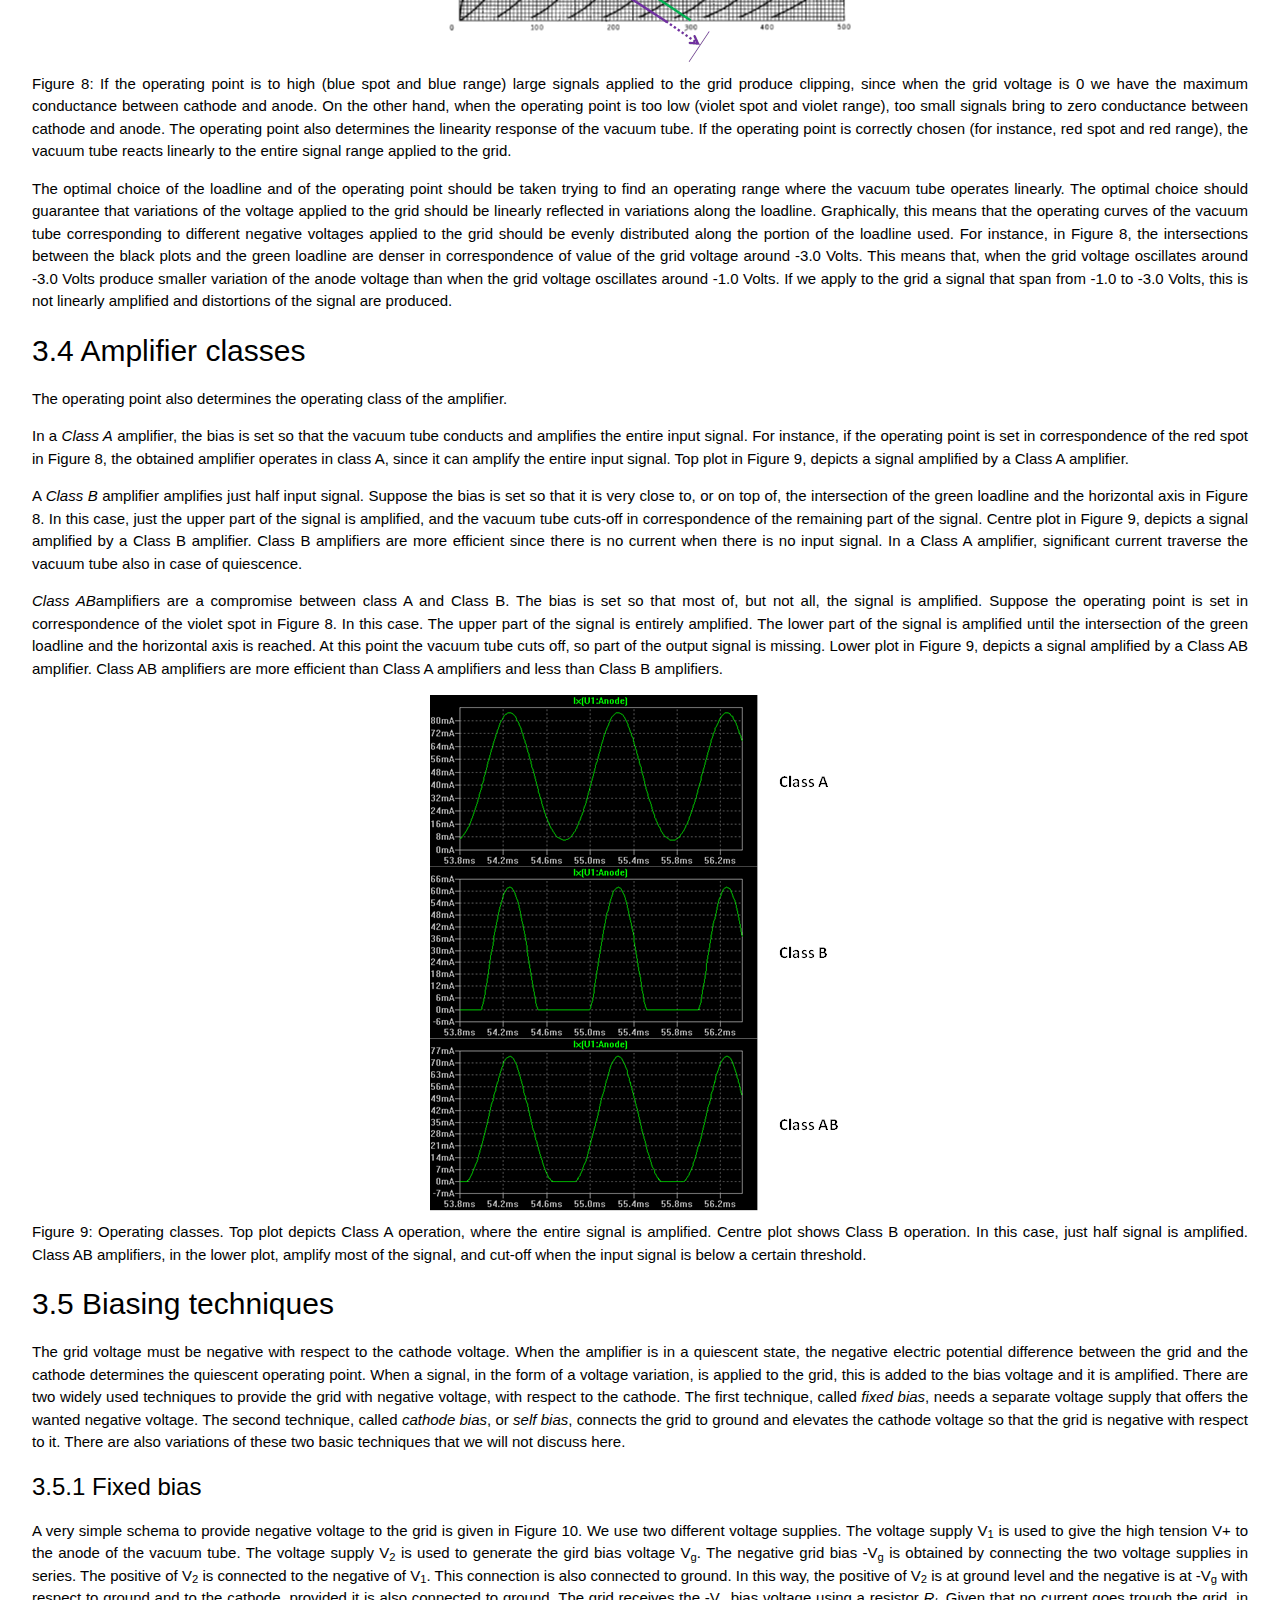
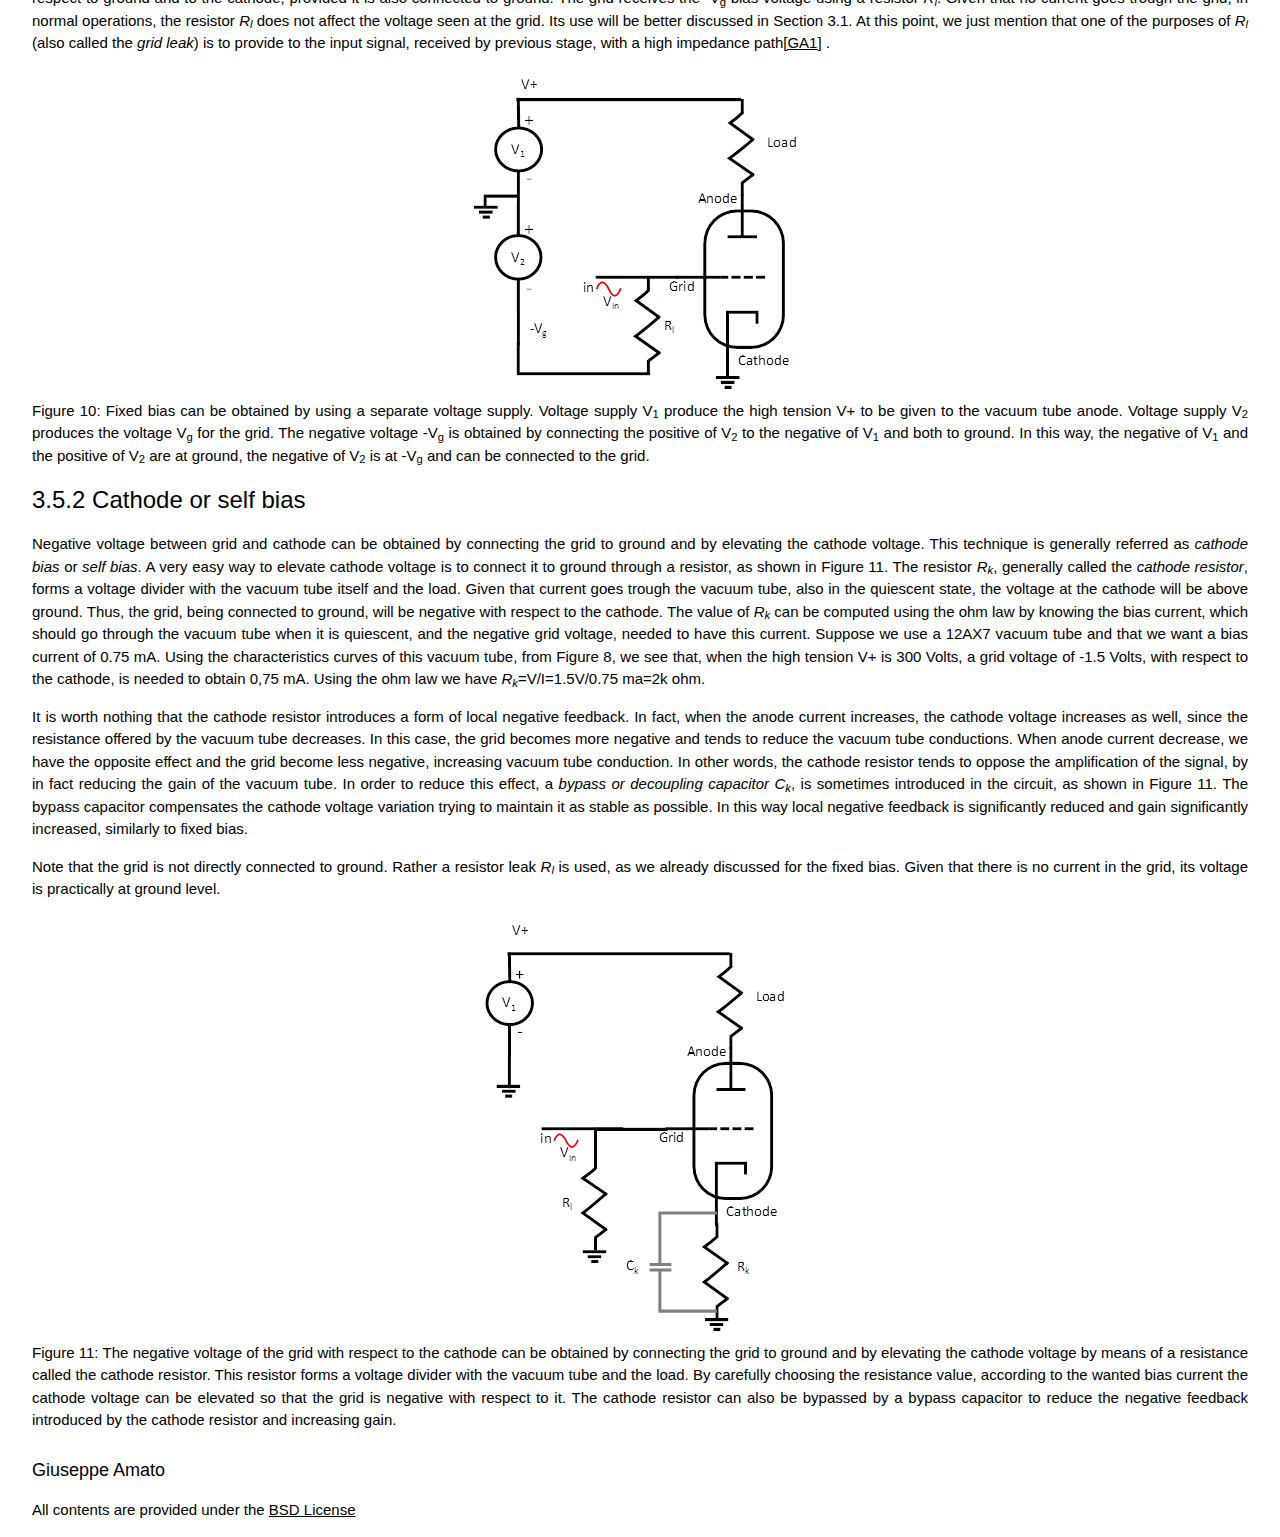
<file: tubes/the-electronic-vacuum-tube-as-a-voltage-amplifier.html>
<!DOCTYPE html>
<html>
<title>The electronic vacuum tube as a voltage amplifier</title>
<meta name="viewport" content="width=device-width, initial-scale=1">
<link rel="stylesheet" href="lib/w3.css">
<link rel="stylesheet" href="lib/tubes.css">
<link rel="shortcut icon" href="favicon.ico" type="image/x-icon">
<link rel="icon" href="favicon.ico" type="image/x-icon">

<script src="lib/jquery-1.12.0.min.js"></script>
<script src="lib/tubes.js"></script>
<!-- <script>
/*
window.addEventListener('message', function(event) {
      if(event.origin === 'http://127.0.0.1')
      {
        //alert('Received message: ' + event.data.message);
        document.location=event.data.message;
      }
      else
      {
        alert(event.origin)
        alert('Origin not allowed!');
      }

    }, false);
*/
</script>
-->

<!-- <body class="w3-container w3-black"> -->
<body class="w3-container">
<div id="tubes-all"></div>
<script>
$('#tubes-all').load('main.html.snip');
//w3_sidenav_open();
</script>    
</body>
</html>
</file>
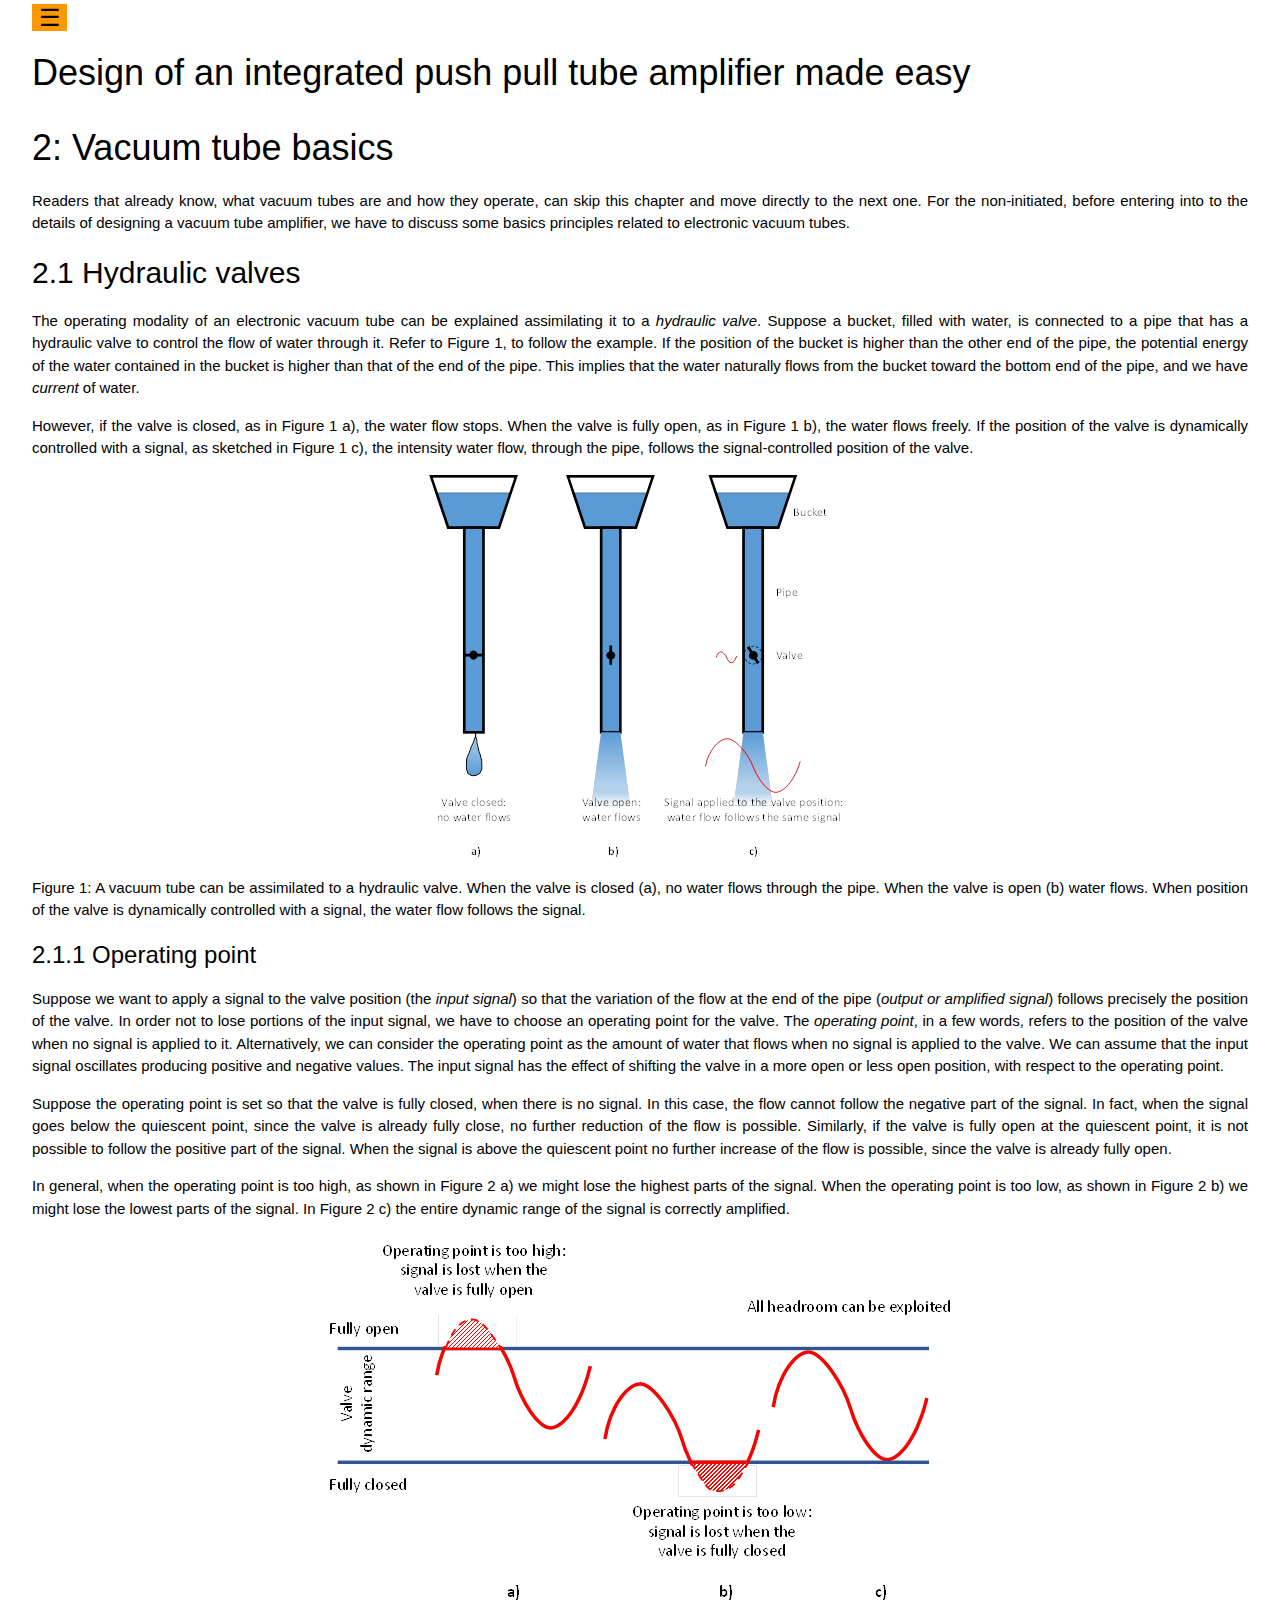
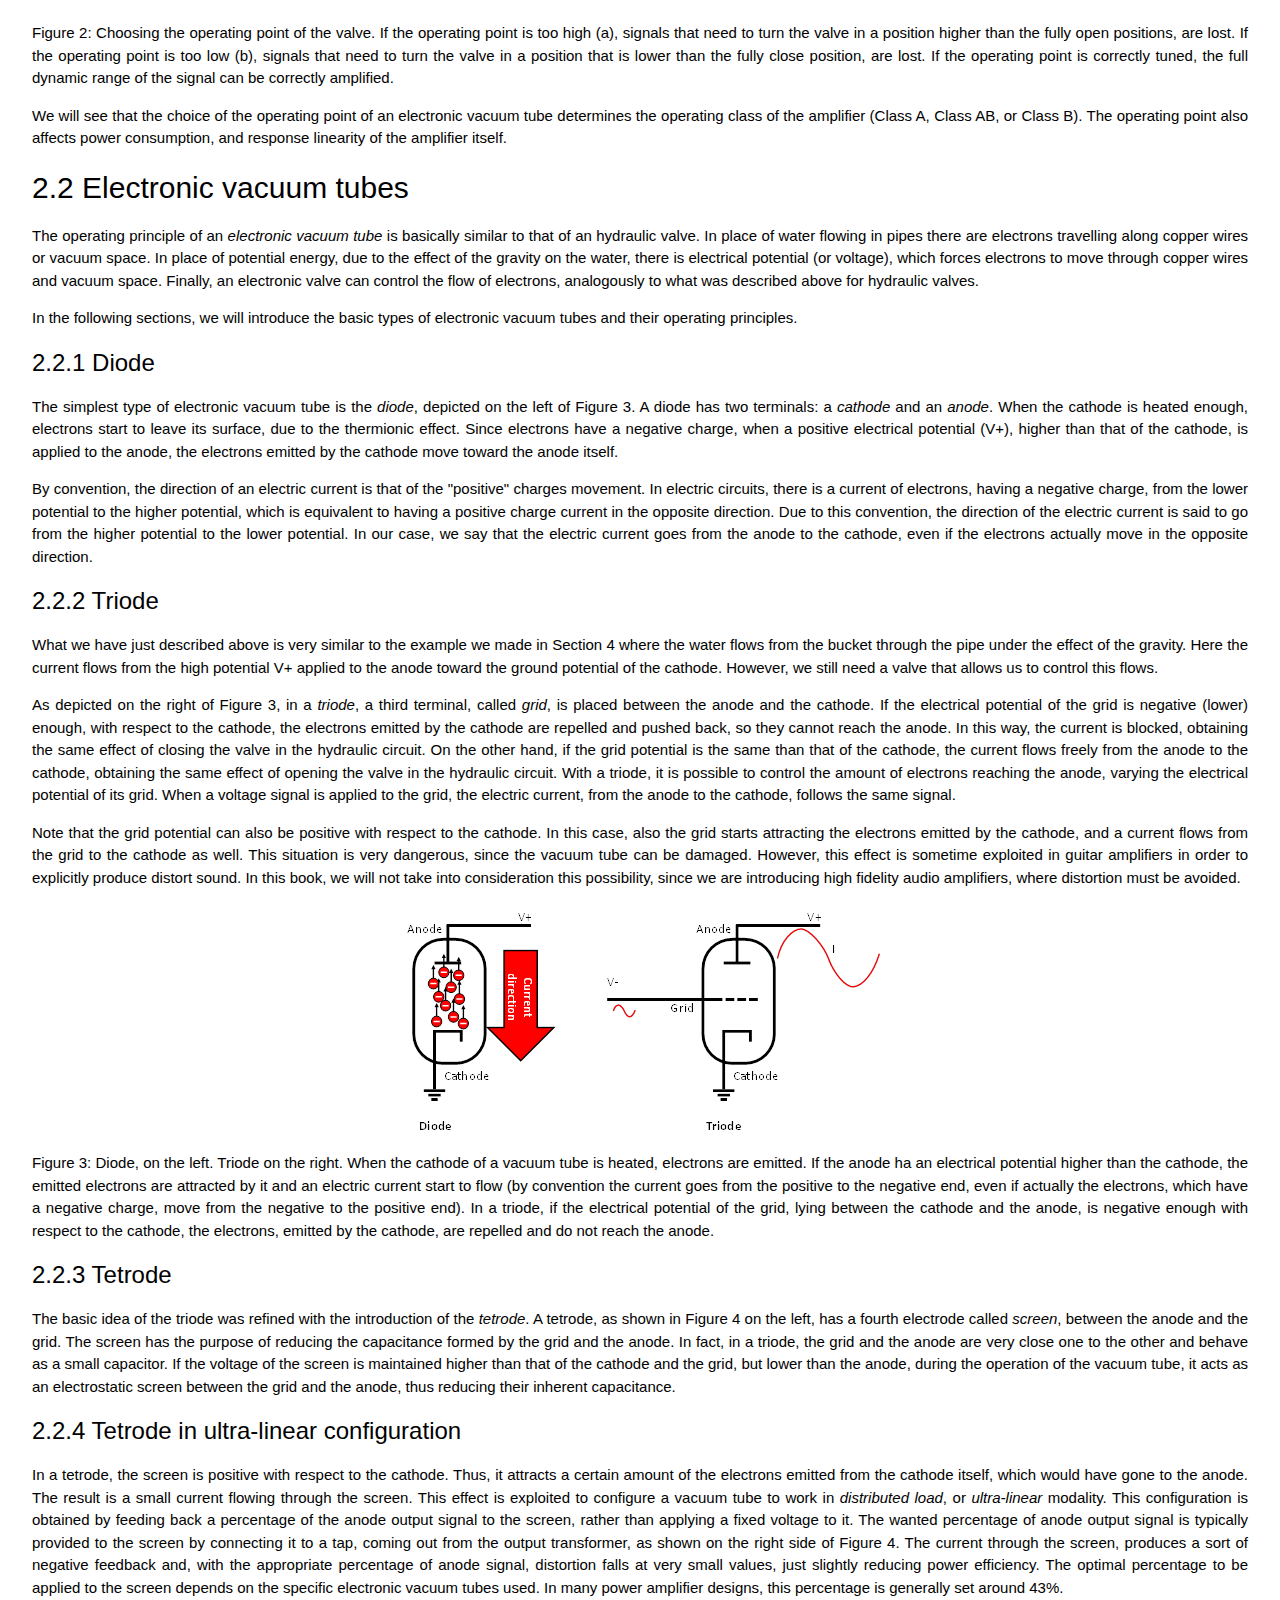
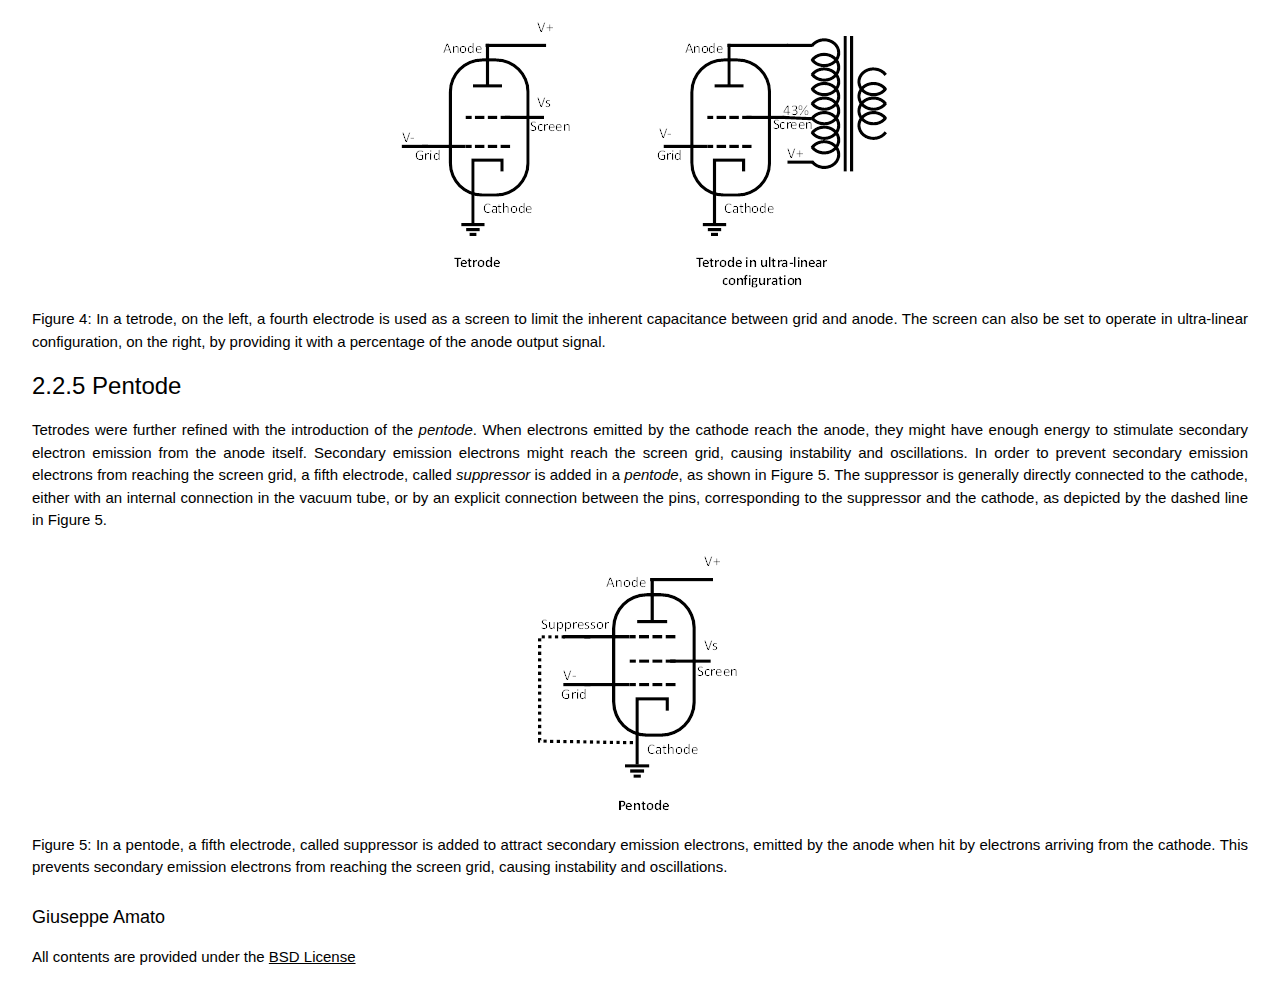
<file: tubes/vacuum-tube-basics.html>
<!DOCTYPE html>
<html>
<title>Vacuum tube basics</title>
<meta name="viewport" content="width=device-width, initial-scale=1">
<link rel="stylesheet" href="lib/w3.css">
<link rel="stylesheet" href="lib/tubes.css">
<link rel="shortcut icon" href="favicon.ico" type="image/x-icon">
<link rel="icon" href="favicon.ico" type="image/x-icon">

<script src="lib/jquery-1.12.0.min.js"></script>
<script src="lib/tubes.js"></script>
<!-- <script>
/*
window.addEventListener('message', function(event) {
      if(event.origin === 'http://127.0.0.1')
      {
        //alert('Received message: ' + event.data.message);
        document.location=event.data.message;
      }
      else
      {
        alert(event.origin)
        alert('Origin not allowed!');
      }

    }, false);
*/
</script>
-->

<!-- <body class="w3-container w3-black"> -->
<body class="w3-container">
<div id="tubes-all"></div>
<script>
$('#tubes-all').load('main.html.snip');
//w3_sidenav_open();
</script>    
</body>
</html>
</file>
<file: tubes/css/font.css>
@font-face {
	font-family: 'MAGNETOB';
	src: url('./MAGNETOB.eot');
	src: local('MAGNETOB'), url('./MAGNETOB.woff') format('woff'), url('./MAGNETOB.ttf') format('truetype');
}
/* use this class to attach this font to any element i.e. <p class="fontsforweb_fontid_9782">Text with this font applied</p> */
.fontsforweb_fontid_9782 {
	font-family: 'MAGNETOB' !important;
}

/* Font downloaded from FontsForWeb.com */
</file>
<file: tubes/lib/tubes.css>
p {
  text-align: justify;
}
img {
  display: block;
  margin-left: auto;
  margin-right: auto;
}
</file>
